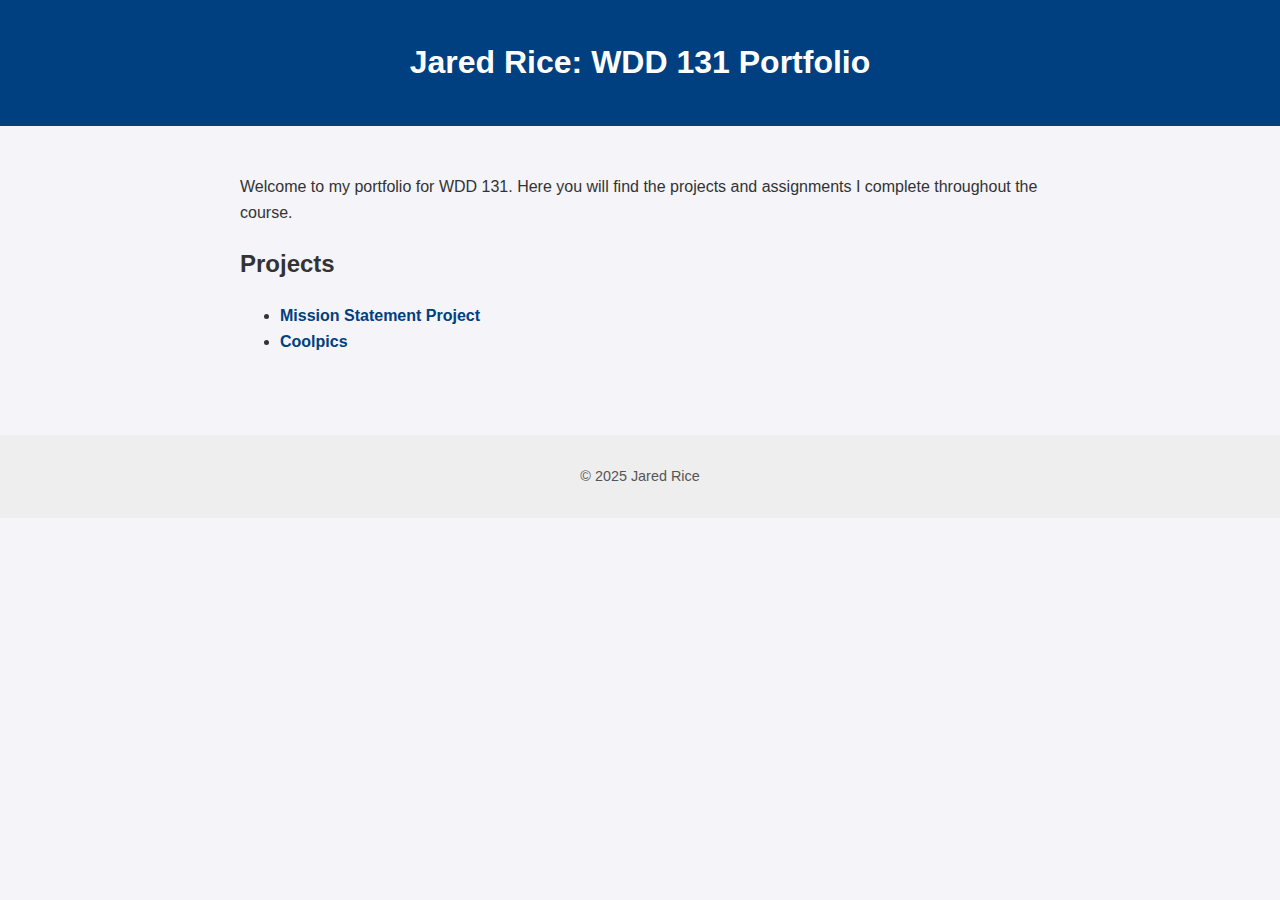
<file: index.html>
<!DOCTYPE html>
<html lang="en">
<head>
  <meta charset="UTF-8">
  <meta name="viewport" content="width=device-width, initial-scale=1.0">
  <title>Jared Rice: WDD 131 Portfolio</title>
  <meta name="description" content="Portfolio of projects for WDD 131: Dynamic Web Fundamentals">
  <meta name="author" content="Jared Rice">
  <link rel="stylesheet" href="styles.css">
</head>
<body>
  <header>
    <h1>Jared Rice: WDD 131 Portfolio</h1>
  </header>

  <main>
    <p>Welcome to my portfolio for WDD 131. Here you will find the projects and assignments I complete throughout the course.</p>
    <!-- https://jaredsrice.github.io/wdd131/ -->
    <h2>Projects</h2>
    <ul>
      <li><a href="https://jaredsrice.github.io/wdd131/mission/index.html">Mission Statement Project</a></li>
      <li> <a href="coolpics/index.html">Coolpics</a></li>
    </ul>
  </main>

  <footer>
    <p>&copy; 2025 Jared Rice</p>
  </footer>
</body>
</html>
</file>
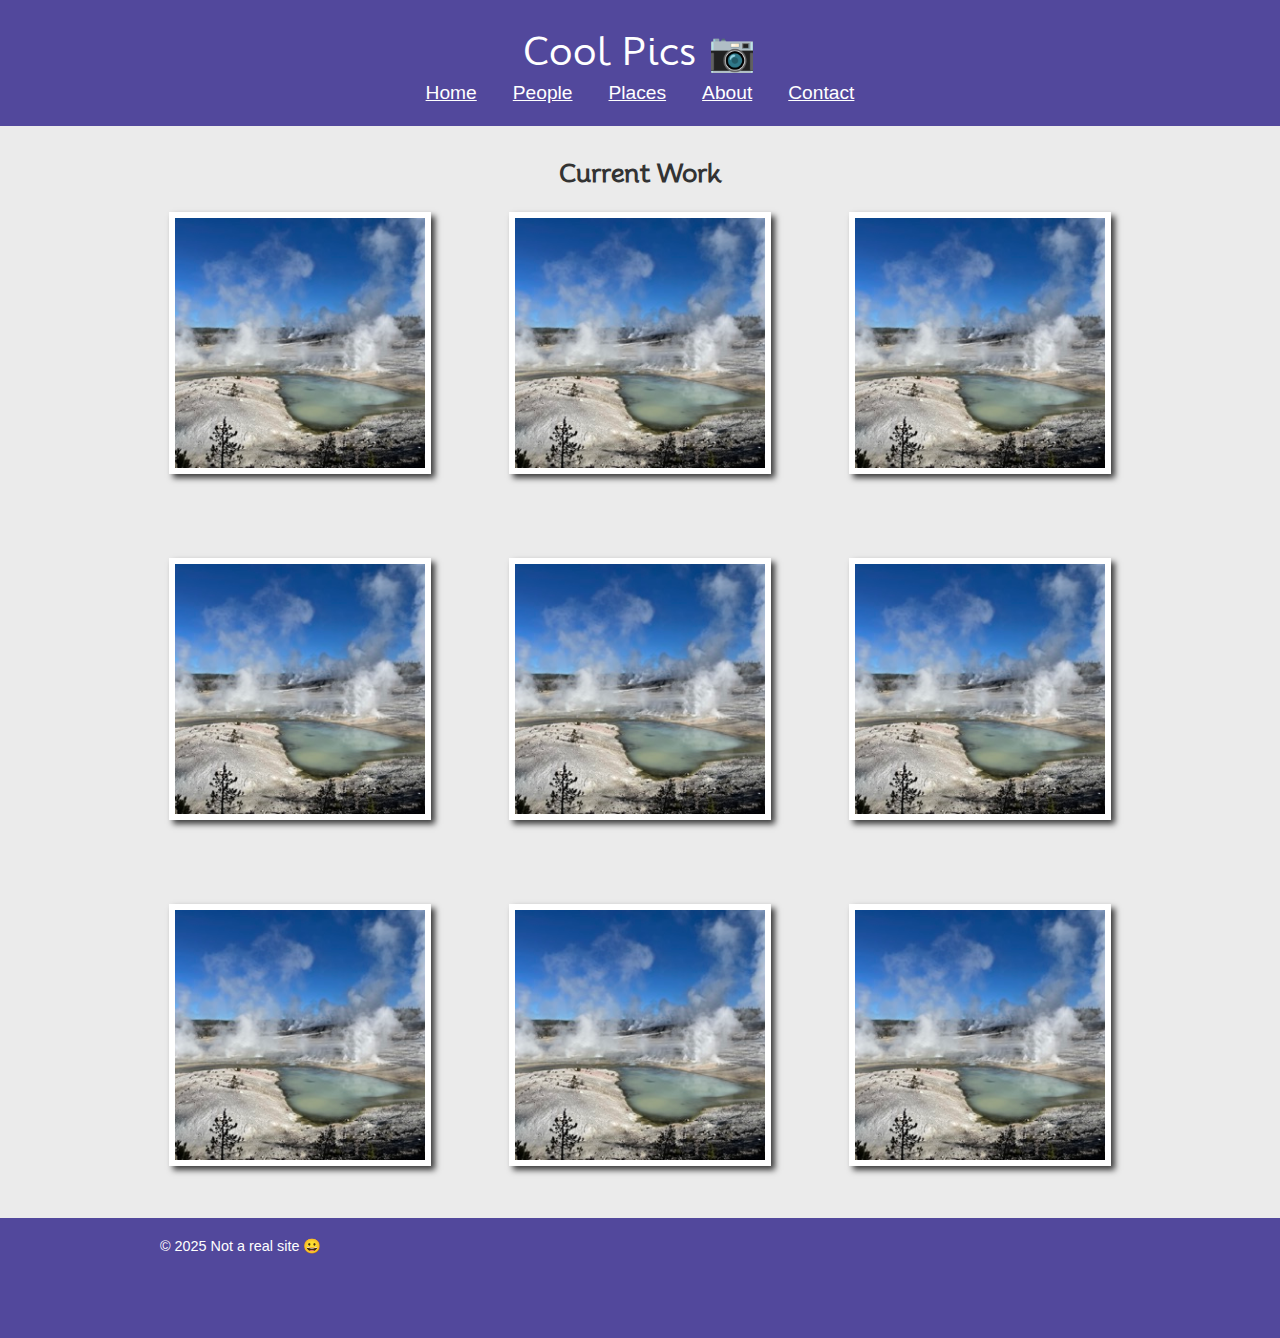
<file: Coolpics/index.html>
<!DOCTYPE html>
<html lang="en">
<head>
  <meta charset="UTF-8">
  <title>Cool Pics 📷</title>
  <meta name="viewport" content="width=device-width, initial-scale=1">
  <meta name="description" content="Cool Pics, a simple photo gallery.">
  <meta name="author" content="Jared Rice">
  <link rel="stylesheet" href="coolpics.css">
  <script src="coolpics.js" defer></script>
</head>
<body>
  <header class="site-header">
    <h1>Cool Pics 📷</h1>

    <nav>
      <button class="menu-toggle">Menu</button>
      <ul id="primary-nav" class="nav-list">
        <li><a href="#">Home</a></li>
        <li><a href="#">People</a></li>
        <li><a href="#">Places</a></li>
        <li><a href="#">About</a></li>
        <li><a href="#">Contact</a></li>
      </ul>
    </nav>
  </header>

  <main class="site-main">
    <h2 class="section-title">Current Work</h2>

    <section class="gallery">
      <figure><img src="norris-sm.jpeg" alt="picture"></figure>
      <figure><img src="norris-sm.jpeg" alt="picture"></figure>
      <figure><img src="norris-sm.jpeg" alt="picture"></figure>
      <figure><img src="norris-sm.jpeg" alt="picture"></figure>
      <figure><img src="norris-sm.jpeg" alt="picture"></figure>
      <figure><img src="norris-sm.jpeg" alt="picture"></figure>
      <figure><img src="norris-sm.jpeg" alt="picture"></figure>
      <figure><img src="norris-sm.jpeg" alt="picture"></figure>
      <figure><img src="norris-sm.jpeg" alt="picture"></figure>
    </section>
  </main>

  <footer class="site-footer">
    <p>© <span id="year">2025</span> Not a real site 😀</p>
  </footer>
</body>
</html>
</file>
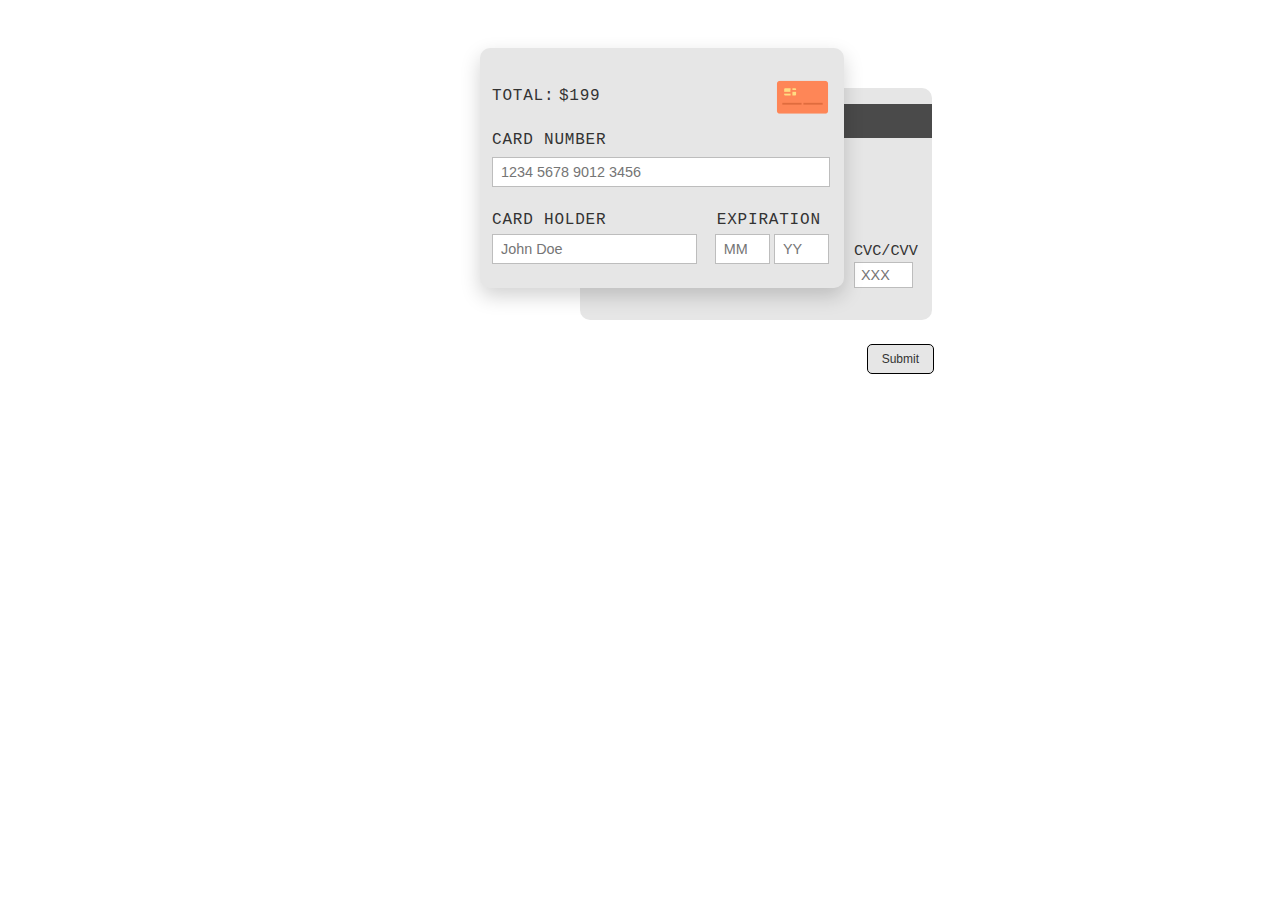
<file: creditcard/index.html>
<!DOCTYPE html>
<html lang="en">
<head>
  <meta charset="utf-8">
  <meta name="viewport" content="width=device-width, initial-scale=1">
  <meta name="description" content="Credit card payment form project for WDD 131.">
  <meta name="author" content="Jared Rice">
  <title>Credit Card Form</title>
  <link rel="icon" type="image/png" href="favicon.png">
  <link rel="stylesheet" href="creditcard.css">
</head>

<body>
  <main>
    <form class="card-form" aria-label="Credit Card Payment Form">
      
      <!-- Card Front -->
      <section class="card front">
        <div class="content">

          <p class="total">
            TOTAL: <strong>$199</strong>
            <img
              class="card-image"
              src="[data-uri]"
              height="55px"
              alt="tiny orange credit card icon">
          </p>

          <p class="input-group number">
            <label for="card-number">Card Number</label>
            <input id="card-number" name="cardNumber" type="text" inputmode="numeric"
            placeholder="1234 5678 9012 3456"
            minlength="19" maxlength="19"
            pattern="^\d{4}\s\d{4}\s\d{4}\s\d{4}$"
            title="Enter 16 digits. Spaces are automatic"
            oninput="this.value=this.value
            .replace(/\D/g,'')             
            .slice(0,16)                   
            .replace(/(\d{4})(?=\d)/g,'$1 ') 
            .trimEnd()"
            required>
          </p>

          <p class="input-group holder">
            <label for="card-holder">Card Holder</label>
            <input id="card-holder" name="cardHolder" type="text"
            placeholder="John Doe"
            minlength="2" maxlength="40"  
            pattern="^[A-Za-z ]+$" title="Use letters and spaces only"
            required>
          </p>

          <p class="input-group expiration">
            <label for="exp-month">Expiration</label>
            <input id="exp-month" name="expMonth" type="text" inputmode="numeric"
              placeholder="MM" minlength="2" maxlength="2"
              pattern="^(0[1-9]|1[0-2])$" title="Use 01–12"
              required>
            <input id="exp-year" name="expYear" type="text" inputmode="numeric"
              placeholder="YY" minlength="2" maxlength="2"
              pattern="^[0-9]{2}$" title="Two-digit year"
              required>
          </p>

        </div>
      </section>

      <!-- Card Back -->
      <section class="card back">
        <p class="stripe" aria-hidden="true"></p>
        <p class="input-group cvc">
          <label for="cvc">CVC/CVV</label>
          <input id="cvc" name="cvc" type="text" inputmode="numeric"
            placeholder="XXX" minlength="3" maxlength="4"
            pattern="^[0-9]{3,4}$" title="3–4 digits"
            required>
        </p>
      </section>

      <!-- Submit Button -->
      <p class="submit">
        <button type="submit">Submit</button>
      </p>

    </form>
  </main>
</body>
</html>
</file>
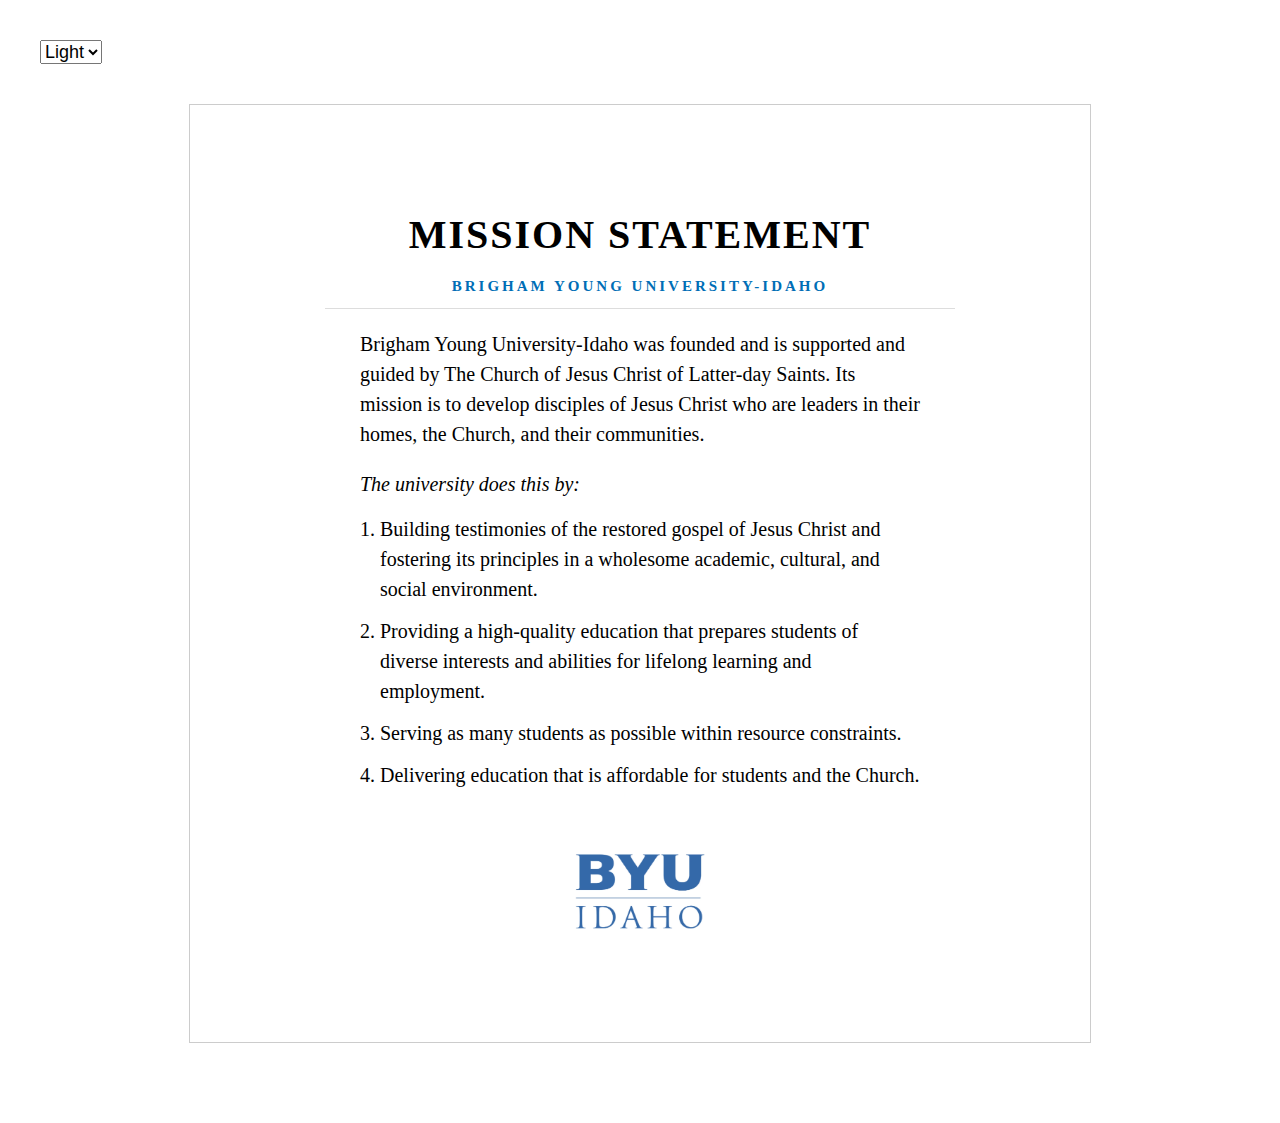
<file: mission/index.html>
<!DOCTYPE html>
<html lang="en">
<head>
    <title>Mission Statement | BYU-Idaho</title>
    <meta name="author" content="Jared Rice">
    <meta name="description" content="My creation of the BYU-Idaho Mission Statement layout/page for WDD 131.">
    <meta charset="UTF-8">
    <meta name="viewport" content="width=device-width, initial-scale=1.0">
    <link rel="stylesheet" href="styles.css">
    <script src="mission.js" defer></script>
</head>
<body>

    <select id="theme">
        <option value="light">Light</option>
        <option value="dark">Dark</option>
    </select>

    <div class ="main-content"> 
        <header class="title">
            <h1>Mission Statement</h1>
            <h2>Brigham Young University-Idaho</h2>
            <hr>
        </header>
        <main class="content-area">
            <p>
                Brigham Young University-Idaho was founded and is supported and guided
                by The Church of Jesus Christ of Latter-day Saints. Its mission is to
                develop disciples of Jesus Christ who are leaders in their homes, the
                Church, and their communities.
            </p>
            <p><em>The university does this by:</em></p>
            <ol class="list">
                <li>Building testimonies of the restored gospel of Jesus Christ and fostering its principles in a wholesome academic, cultural, and social environment.</li>
                <li>Providing a high-quality education that prepares students of diverse interests and abilities for lifelong learning and employment.</li>
                <li>Serving as many students as possible within resource constraints.</li>
                <li>Delivering education that is affordable for students and the Church.</li>
            </ol>
        </main>
        <footer>
            <img src="byui-logo_blue.webp" alt = "BYU-Idaho Logo" class="logo" />
            <!-- <p>© 2025 by Jared Rice</p> -->
        </footer>
    </div> 
</body>
</html>
</file>
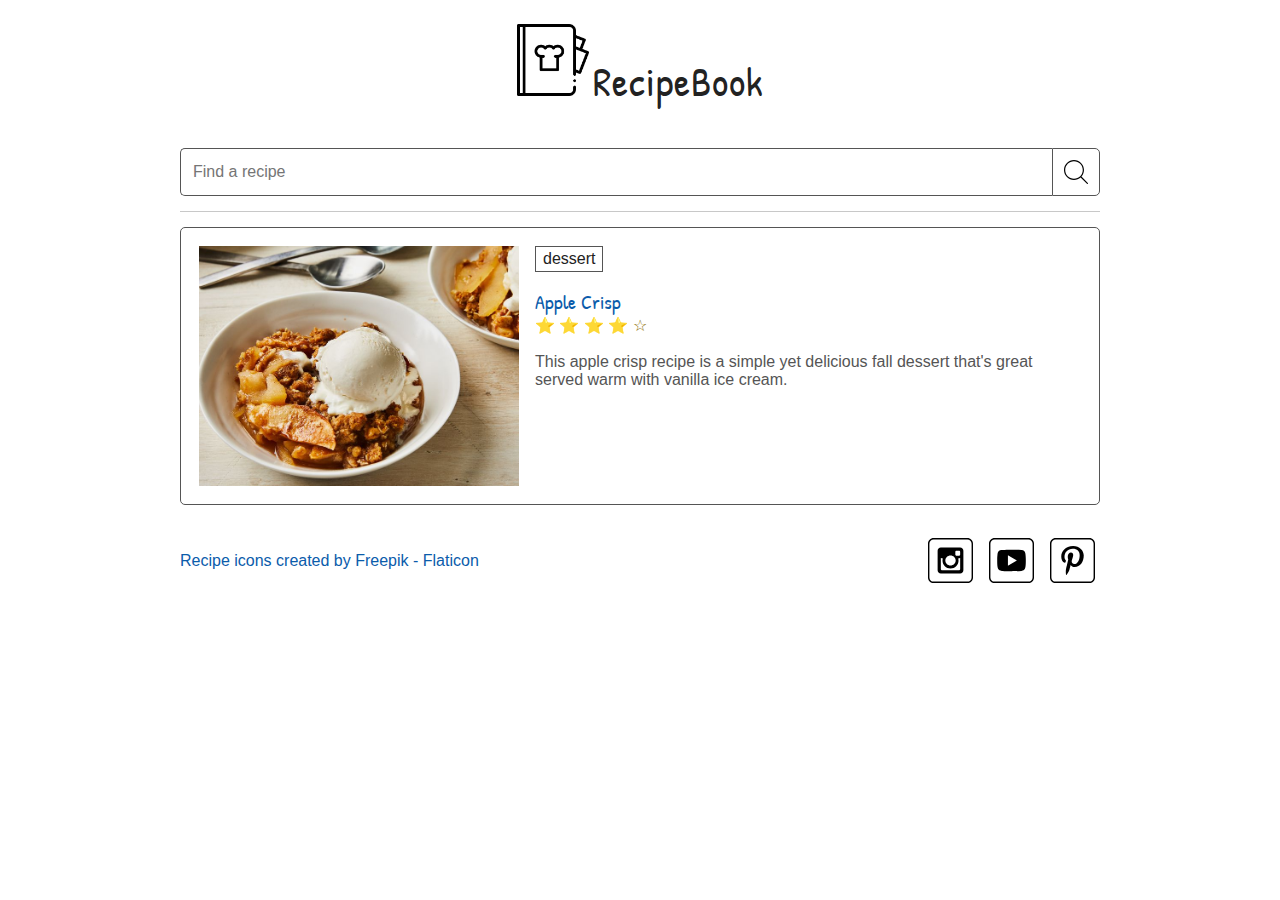
<file: recipes/index.html>
<!DOCTYPE html>
<html lang="en">
<head>
    <meta charset="utf-8">
    <meta name="viewport" content="width=device-width, initial-scale=1">
    <meta name="description" content="RecipeBook by Jared Rice. Search and view recipes.">
    <meta name="author" content="Jared Rice">

    <title>RecipeBook</title>

    <meta property="og:title" content="RecipeBook by Jared Rice">
    <meta property="og:type" content="website">
    <meta property="og:description" content="Search and find simple recipes.">
    <meta property="og:image" content="https://jaredsrice.github.io/wdd131/recipes/images/apple-crisp.jpg">
    <meta property="og:url" content="https://jaredsrice.github.io/wdd131/recipes/index.html">

    <meta name="twitter:card" content="summary_large_image">
    <meta name="twitter:title" content="RecipeBook by Jared Rice">
    <meta name="twitter:description" content="Search and find simple recipes.">
    <meta name="twitter:image" content="https://jaredsrice.github.io/wdd131/recipes/images/apple-crisp.jpg">
    <meta name="twitter:url" content="https://jaredsrice.github.io/wdd131/recipes/index.html">

    <link rel="icon" type="image/png" href="images/recipe-book.png">
    <link rel="stylesheet" href="recipes.css">
    <script type="module" src="main.js"></script>
</head>

<body>
    <header class="site-header">
        <div class="brand">
            <img src="images/recipe-book.png" alt="RecipeBook logo" width="56" height="56">
            <h1>RecipeBook</h1>
        </div>

        <form class="search" role="search">
            <label for="q" class="visually-hidden">Find a recipe</label>
            <input id="q" name="q" type="search" placeholder="Find a recipe" autocomplete="off" >
            <button type="submit" aria-label="Search">
                <img src="images/search.svg" alt="" width="24" height="24" aria-hidden="true">
            </button>
        </form>
    </header>
    
    <main id="results" class="results" aria-live="polite">
        <article class="card">
            <img class="card-image" src="images/apple-crisp.jpg" alt="Apple crisp with a scoop of vanilla ice cream">
            <div class="card-body">
                <div class="tags">
                    <span class="tag">dessert</span>
                </div>

                <h2 class="card-title">
                    <a class="card-link" href="#">Apple Crisp</a>
                </h2>

                <span class="rating" role="img" aria-label="Rating: 4 out of 5 stars">
                    <span aria-hidden="true" class="icon-star">⭐</span>
                    <span aria-hidden="true" class="icon-star">⭐</span>
                    <span aria-hidden="true" class="icon-star">⭐</span>
                    <span aria-hidden="true" class="icon-star">⭐</span>
                    <span aria-hidden="true" class="icon-star-empty">☆</span>
                </span>

                <p class="card-desc">
                    This apple crisp recipe is a simple yet delicious fall dessert that's great served warm with vanilla ice cream.
                </p>
           </div>
        </article>
    </main>

    <footer class="site-footer">
        <div class="footer-content">
            <p class="attrib">
                <a href="https://www.flaticon.com/free-icons/recipe" title="recipe icons">
                    Recipe icons created by Freepik - Flaticon
                </a>
            </p>

            <nav class="social-bar" aria-label="Recipe social links">
                <a href="#" aria-label="Instagram">
                    <img src="images/instagram_icon.svg" alt="instagram icon">
                </a>
                <a href="#" aria-label="YouTube">
                    <img src="images/youtube_icon.svg" alt="youtube icon">
                </a>
                <a href="#" aria-label="Pinterest">
                    <img src="images/pinterest_icon.svg" alt="pinterest icon">
                </a>
            </nav>
        </div>
    </footer>
</body>
</html>
</file>
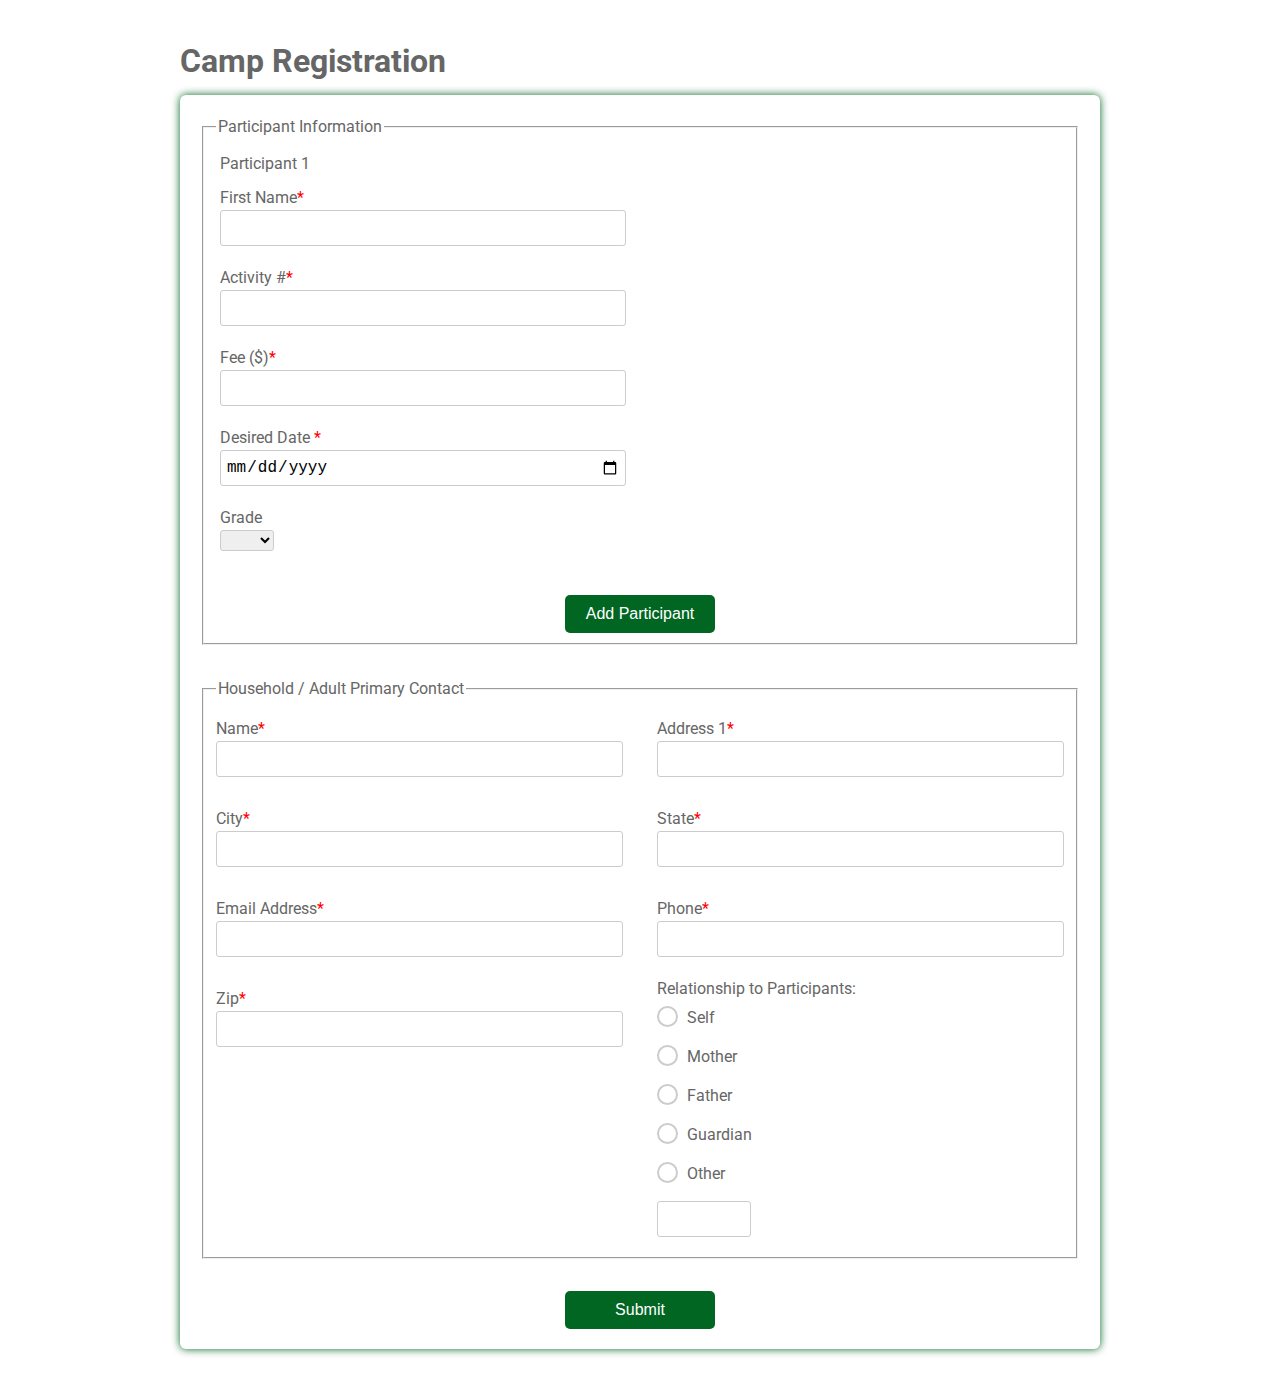
<file: register/index.html>
<html>
    <head>
        <meta charset="utf-8">
        <meta name="viewport" content="width=device-width, initial-scale=1">
        <meta name="description" content="Camp registration form for youth summer activities.">
        <meta name="author" content="Jared Rice">
        <title>Camp Registration</title>
        <link rel="icon" type="image/png" href="favicon.png">
        <link href="https://fonts.googleapis.com/css?family=Roboto:300,400,500,700" rel="stylesheet">
        <link rel="stylesheet" href="register.css">
        <script type="module" src="register.js"></script>
    </head>

    <body>
        <div class="testbox">
            <h1>Camp Registration</h1>
            <form>
                <fieldset class="participants">
                    <legend>Participant Information</legend>
                    <section class="participant1">
                        <p>Participant 1</p>
                        <div class="item">
                            <label for="fname"> First Name<span>*</span></label>
                            <input id="fname" type="text" name="fname" value="" required="">
                        </div>
                        <div class="item activities">
                            <label for="activity">Activity #<span>*</span></label>
                            <input id="activity" type="text" name="activity">
                        </div>
                        <div class="item">
                            <label for="fee">Fee ($)<span>*</span></label>
                            <input id="fee" type="number" name="fee">
                        </div>
                        <div class="item">
                            <label for="date">Desired Date <span>*</span></label>
                            <input id="date" type="date" name="date">
                        </div>
                        <div class="item">
                            <p>Grade</p>
                            <select>
                                <option selected="" value="" disabled=""></option>
                                <option value="1">1st</option>
                                <option value="2">2nd</option>
                                <option value="3">3rd</option>
                                <option value="4">4th</option>
                                <option value="5">5th</option>
                                <option value="6">6th</option>
                                <option value="7">7th</option>
                                <option value="8">8th</option>
                                <option value="9">9th</option>
                                <option value="10">10th</option>
                                <option value="11">11th</option>
                                <option value="12">12th</option>
                            </select>
                        </div>
                    </section>
                    <button type="button" id="add">Add Participant</button>
                </fieldset>

                <fieldset>
                    <legend>Household / Adult Primary Contact</legend>
                    <div class="columns">
                        <div class="item">
                            <label for="adult_name">Name<span>*</span></label>
                            <input id="adult_name" type="text" name="adult_name">
                        </div>

                        <div class="item">
                            <label for="address1">Address 1<span>*</span></label>
                            <input id="address1" type="text" name="address1">
                        </div>

                        <div class="item">
                            <label for="city">City<span>*</span></label>
                            <input id="city" type="text" name="city">
                        </div>

                        <div class="item">
                            <label for="state">State<span>*</span></label>
                            <input id="state" type="text" name="state">
                        </div>

                        <div class="item">
                            <label for="eaddress">Email Address<span>*</span></label>
                            <input id="eaddress" type="text" name="eaddress">
                        </div>

                        <div class="item">
                            <label for="phone">Phone<span>*</span></label>
                            <input id="phone" type="tel" name="phone">
                        </div>

                        <div class="item">
                            <label for="zip">Zip<span>*</span></label>
                            <input id="zip" type="text" name="zip">
                        </div>

                        <div class="question">
                            <label>Relationship to Participants:</label>
                            <div class="question-answer">
                                <div>
                                    <input type="radio" value="self" id="radio_3" name="relationship">
                                    <label for="radio_3" class="radio"><span>Self</span></label>
                                </div>

                                <div>
                                    <input type="radio" value="mother" id="radio_4" name="relationship">
                                    <label for="radio_4" class="radio"><span>Mother</span></label>
                                </div>

                                <div>
                                    <input type="radio" value="father" id="radio_5" name="relationship">
                                    <label for="radio_5" class="radio"><span>Father</span></label>
                                </div>

                                <div>
                                    <input type="radio" value="guardian" id="radio_6" name="relationship">
                                    <label for="radio_6" class="radio"><span>Guardian</span></label>
                                </div>

                                <div>
                                    <input type="radio" value="other" id="radio_7" name="relationship">
                                    <label for="radio_7" class="radio"><span>Other</span></label>
                                    <input type="text">
                                </div>
                            </div>
                        </div>
                    </div>
                </fieldset>

                <div class="btn-block">
                    <button type="submit" id="submitButton">Submit</button>
                </div>
            </form>

            <section id="summary"></section>
        </div>
    </body>
</html>
</file>
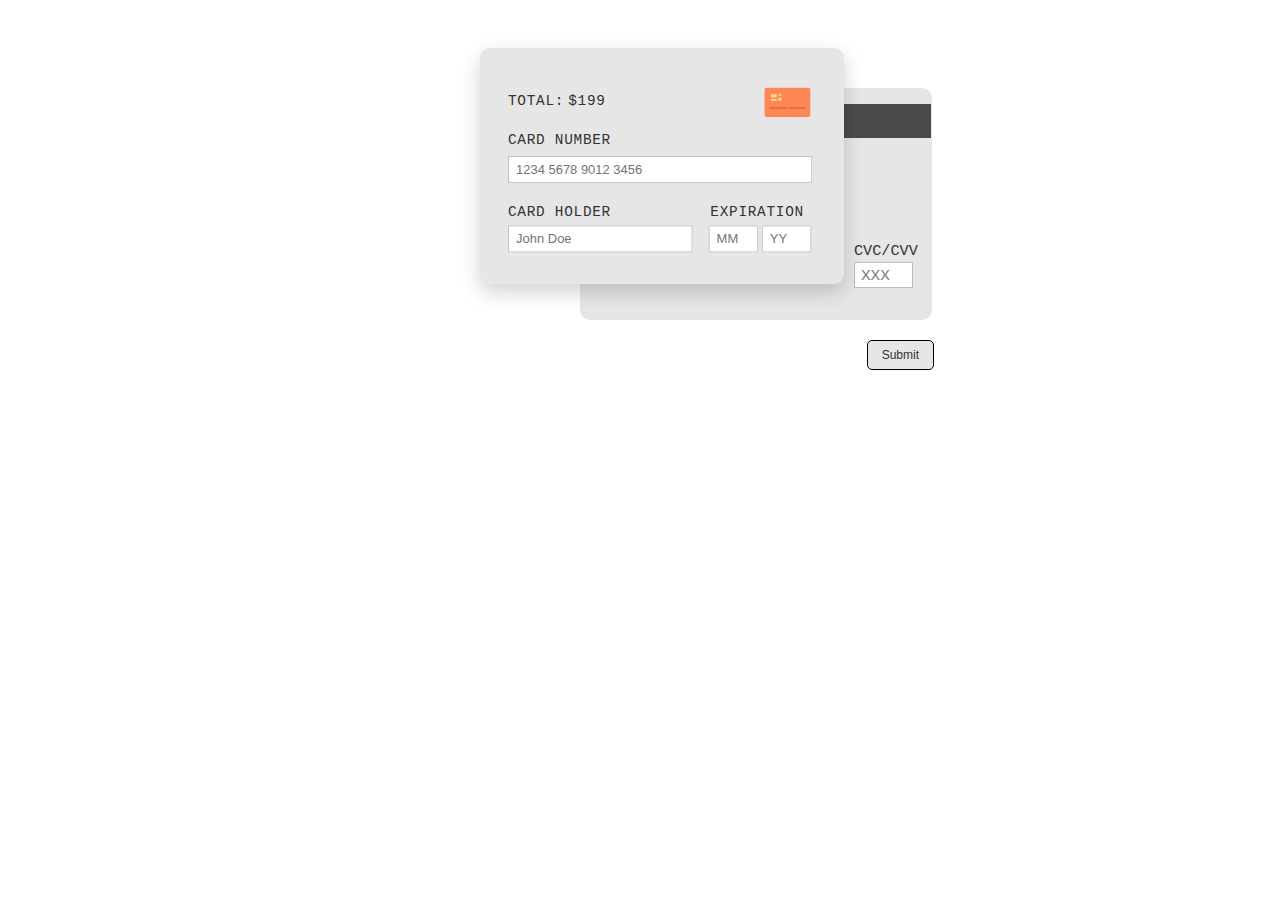
<file: creditcard/creditcard_pt1/index.html>
<!DOCTYPE html>
<html lang="en">
<head>
  <meta charset="utf-8">
  <meta name="viewport" content="width=device-width, initial-scale=1">
  <meta name="description" content="Credit card payment form project for WDD 131.">
  <meta name="author" content="Jared Rice">
  <title>Credit Card Form</title>
  <link rel="stylesheet" href="creditcard.css">
  <script src="creditcard.js" defer></script>
</head>

<body>
  <main>
    <form class="card-form" novalidate>
      
      <!-- Card Front -->
      <section class="card front">
        <div class="content">

          <p class="total">
            TOTAL: <strong>$199</strong>
            <img
              class="card-image"
              src="[data-uri]"
              height="55px"
              alt="tiny orange credit card icon">
              
          </p>

          <p class="input-group number">
            <label for="card-number">Card Number</label>
            <input id="card-number" name="cardNumber" type="text" inputmode="numeric"
              placeholder="1234 5678 9012 3456"
              minlength="16" maxlength="19"
              pattern="[0-9 ]{16,19}" title="Enter 16–19 digits"
              required>
          </p>

          <p class="input-group holder">
            <label for="card-holder">Card Holder</label>
            <input id="card-holder" name="cardHolder" type="text"
              placeholder="John Doe"
              minlength="2" maxlength="40"
              required>
          </p>

          <p class="input-group expiration">
            <label for="exp-month">Expiration</label>
            <input id="exp-month" name="expMonth" type="text" inputmode="numeric"
              placeholder="MM" minlength="2" maxlength="2"
              pattern="^(0[1-9]|1[0-2])$" title="Use 01–12"
              required>
            <input id="exp-year" name="expYear" type="text" inputmode="numeric"
              placeholder="YY" minlength="2" maxlength="2"
              pattern="^[0-9]{2}$" title="Two-digit year"
              required>
          </p>

        </div>
      </section>

      <!-- Card Back -->
      <section class="card back">
        <p class="stripe" aria-hidden="true"></p>
        <p class="input-group cvc">
          <label for="cvc">CVC/CVV</label>
          <input id="cvc" name="cvc" type="text" inputmode="numeric"
            placeholder="XXX" minlength="3" maxlength="4"
            pattern="^[0-9]{3,4}$" title="3–4 digits"
            required>
        </p>
      </section>

      <!-- Error Messages -->
      <div class="errors" aria-live="polite"></div>

      <!-- Submit Button -->
      <p class="submit">
        <button type="submit">Submit</button>
      </p>

    </form>
  </main>
</body>
</html>
</file>
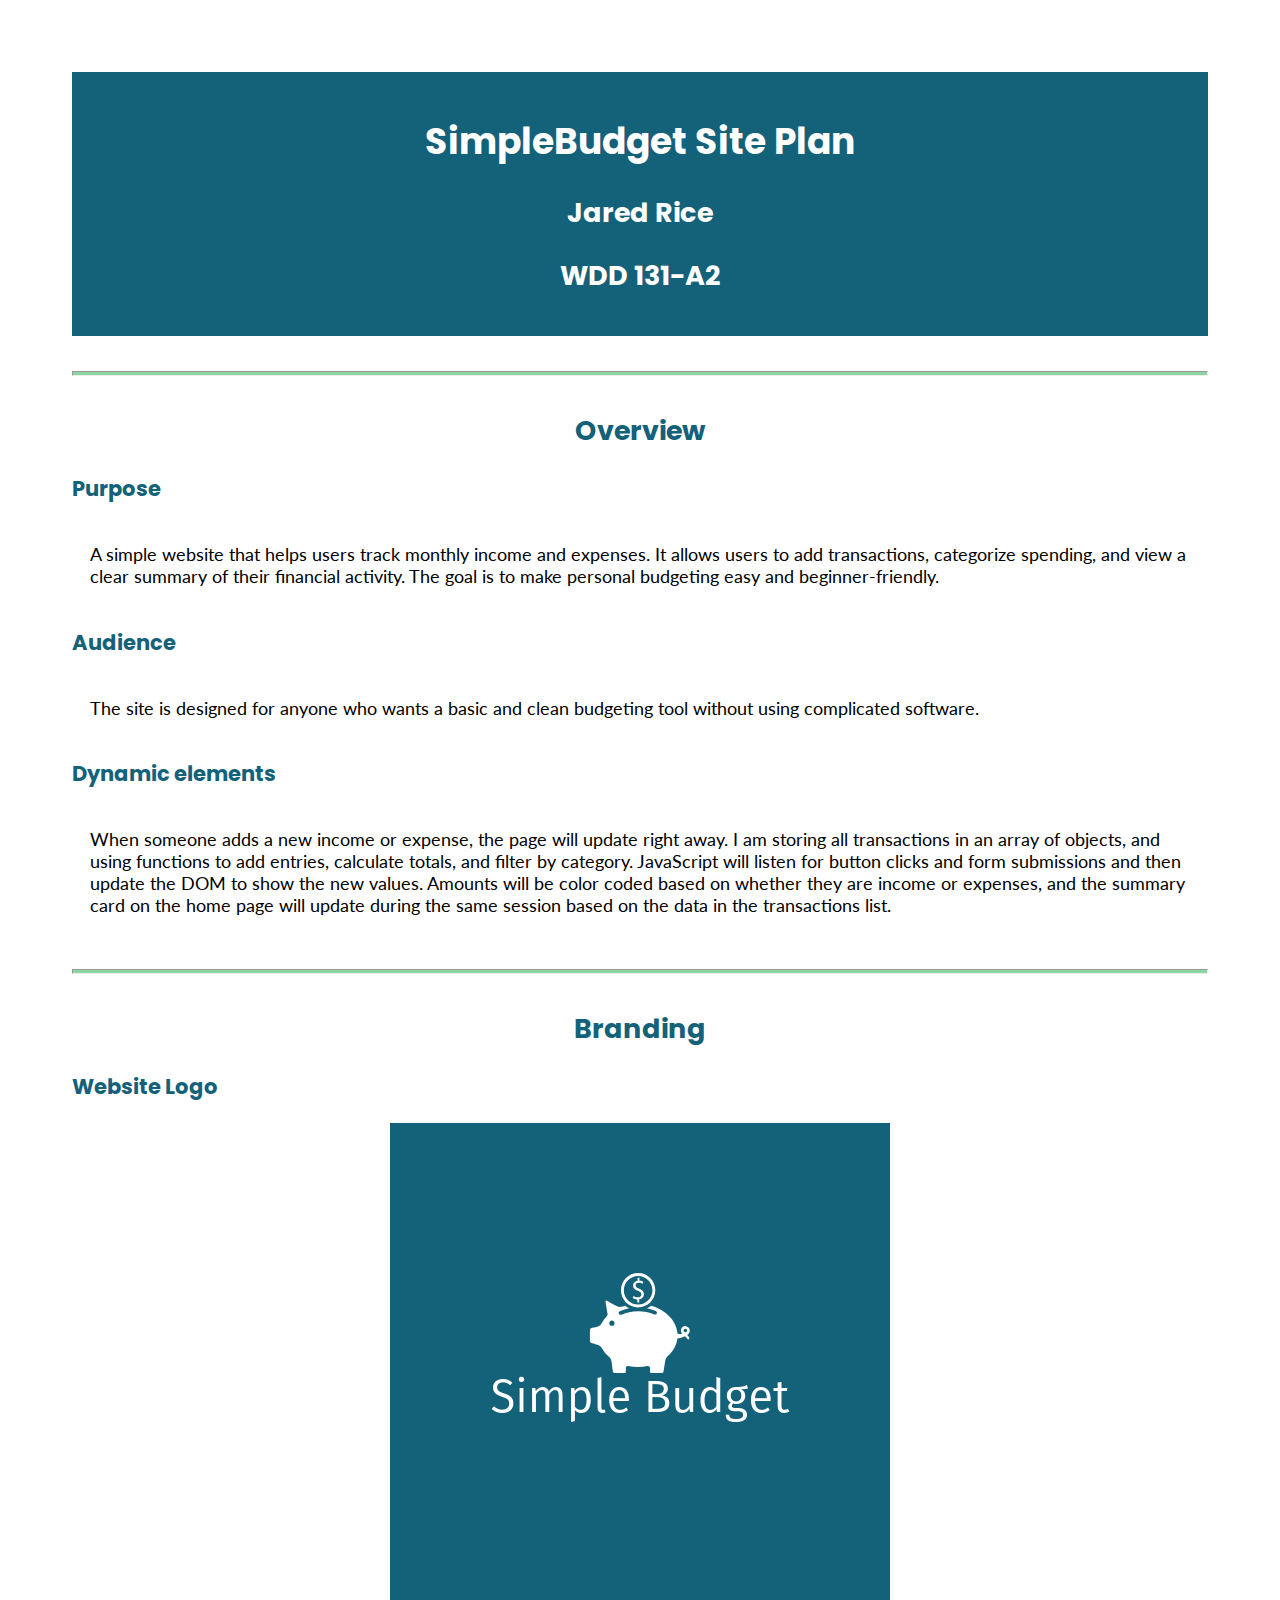
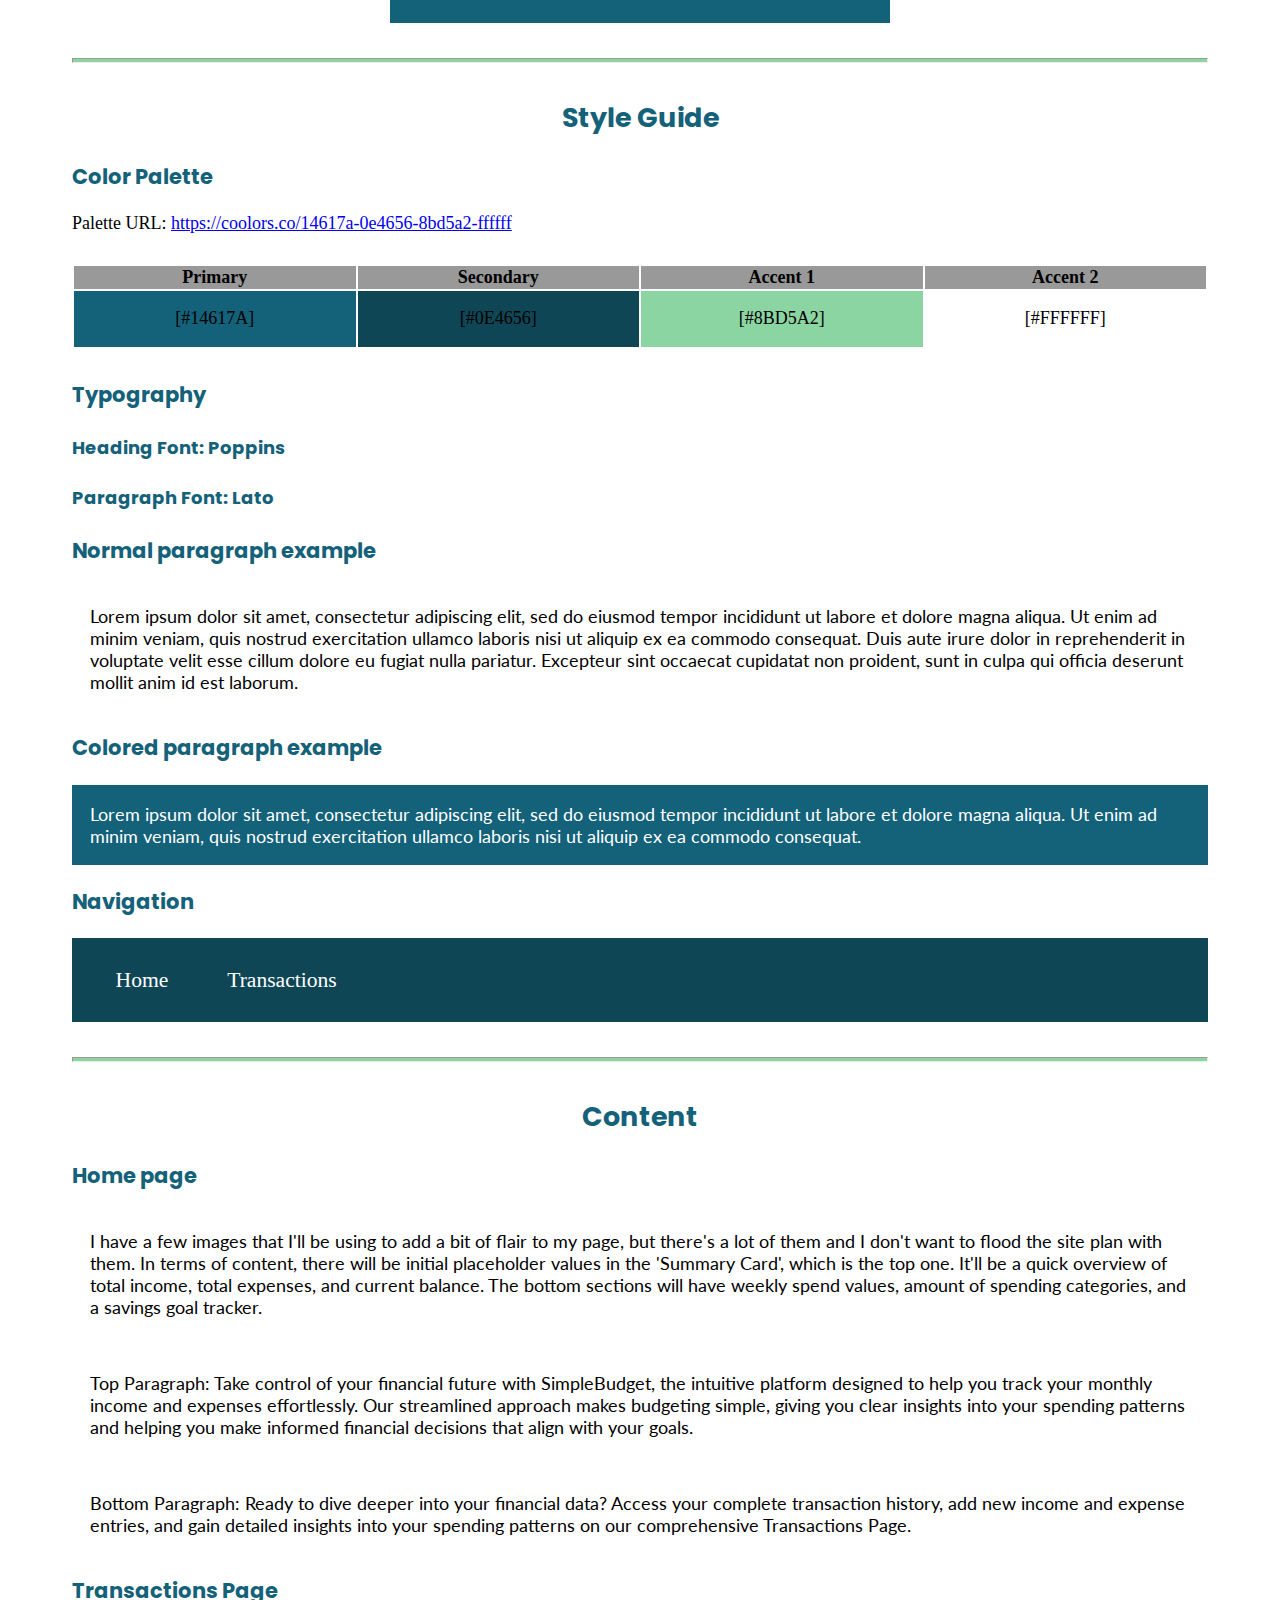
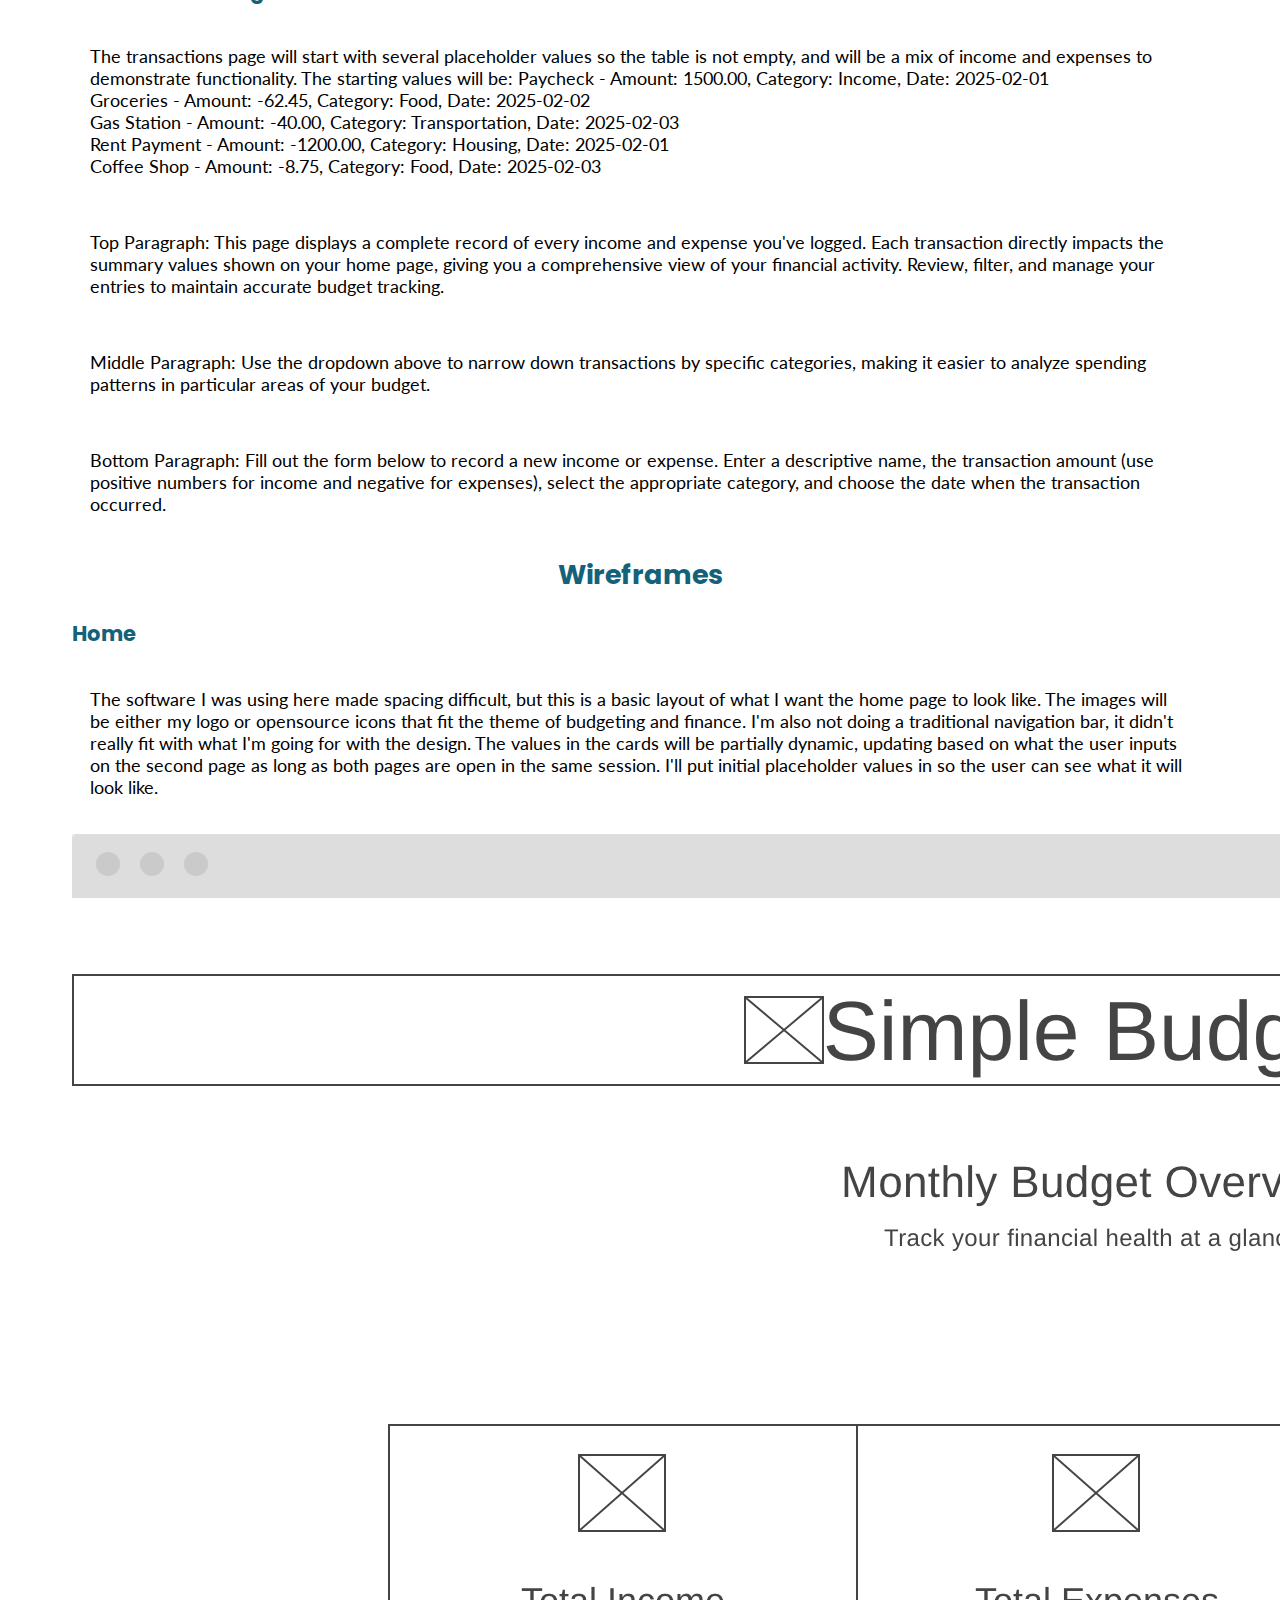
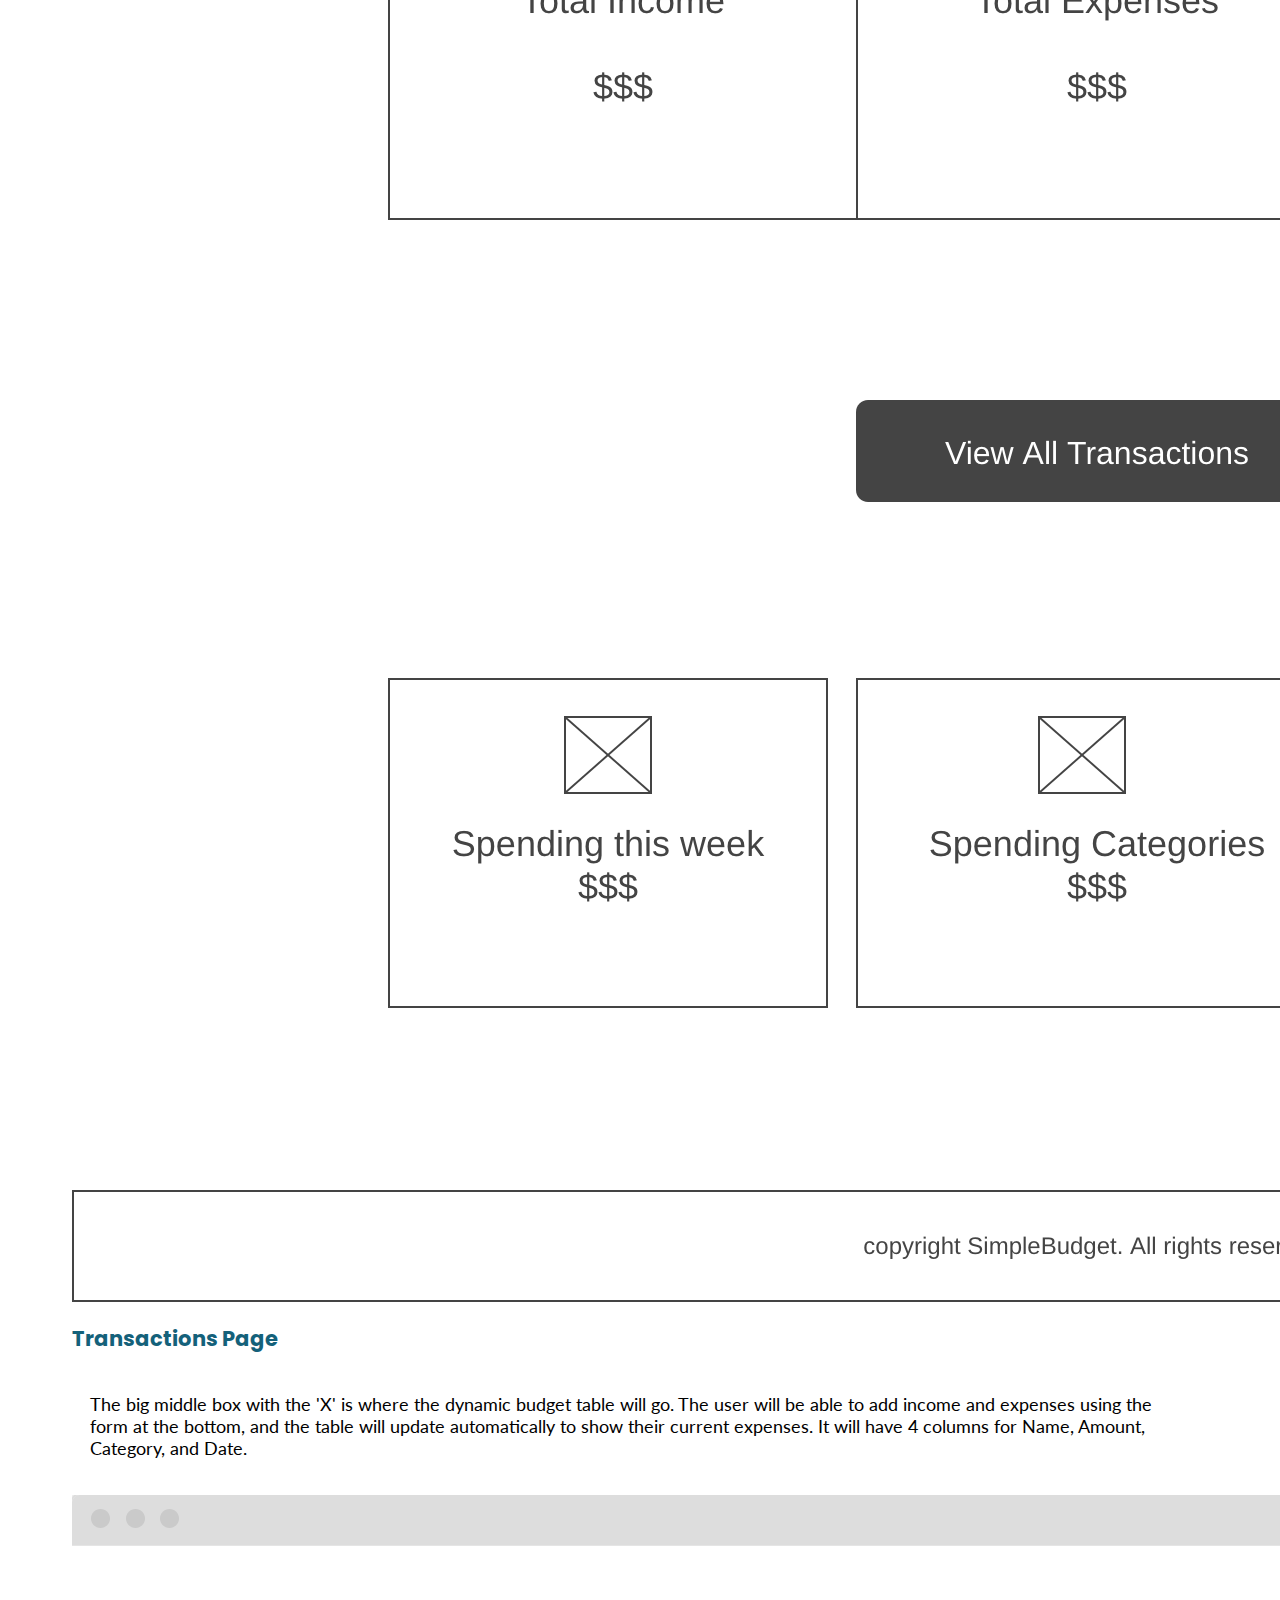
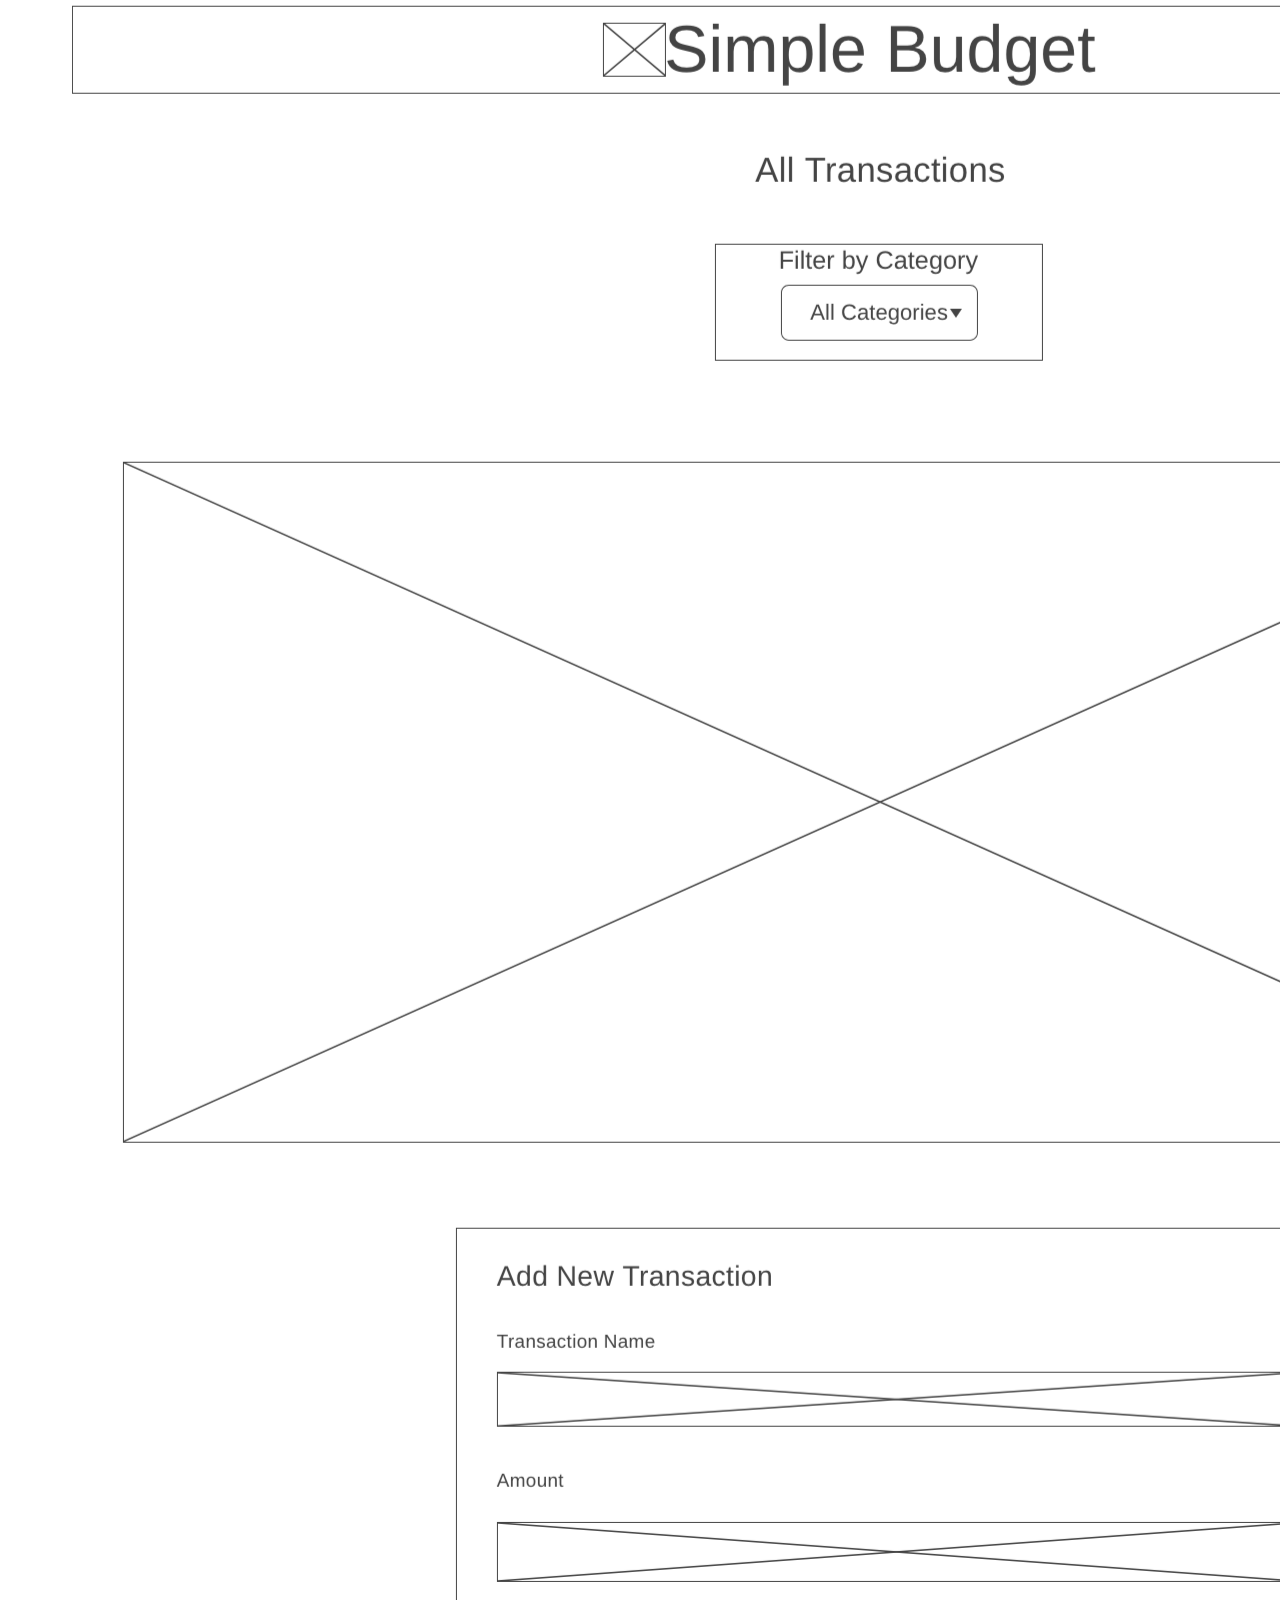
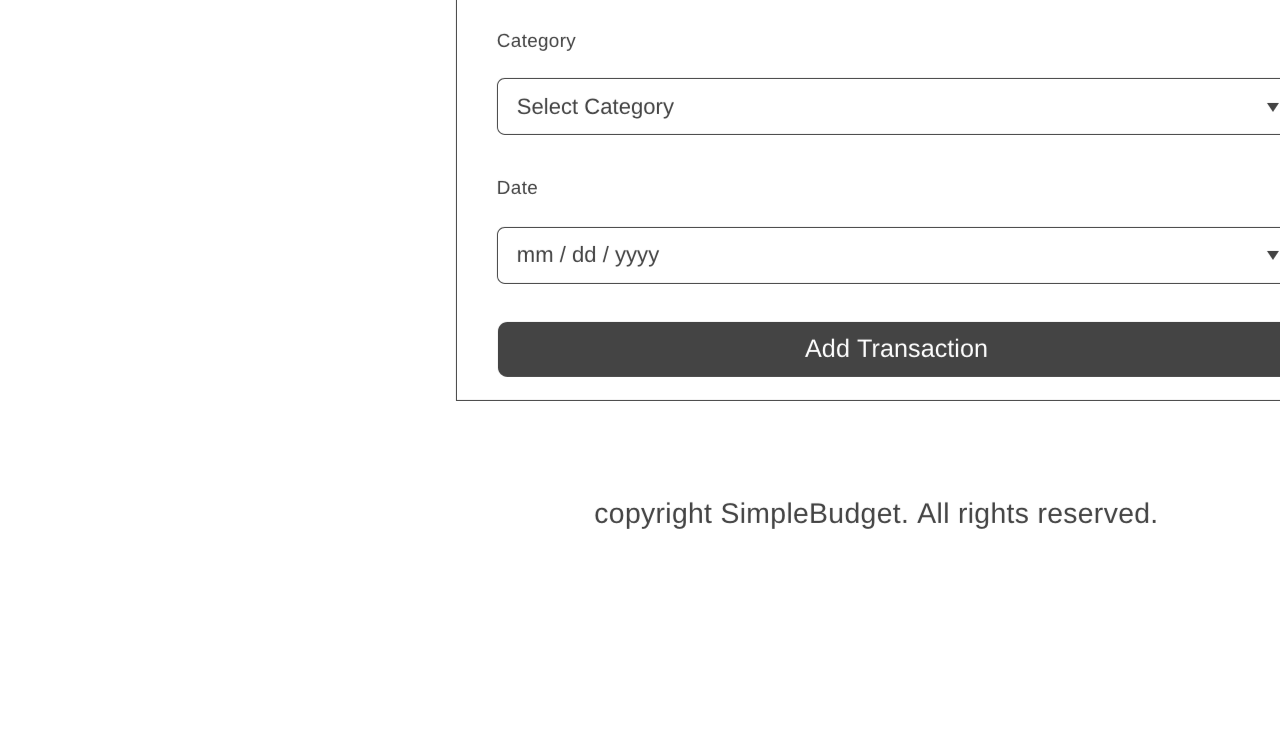
<file: personalwebsite/site-plan.html>
<!DOCTYPE html>
<html lang="en-us">
	<head>
		<meta charset="utf-8" />
		<title>Site Plan</title>
		<link type="text/css" rel="stylesheet" href="site-plan.css" />
	</head>

	<body>
		<header>
			<h1>SimpleBudget Site Plan</h1>
			<h2>Jared Rice</h2>
			<h2>WDD 131-A2</h2>
			<!-- In the header above, add the name or your site, your name and class number. For example if you are in section 3 you would put WDD 131.03 -->
		</header>
		<main>
			<!-- ------------------------Steps 2-3------------------------------ -->
			<hr />
			<h2>Overview</h2>
			<h3>Purpose</h3>
			<p>A simple website that helps users track monthly income and expenses. 
                It allows users to add transactions, categorize spending, and view a clear summary of their financial activity. 
                The goal is to make personal budgeting easy and beginner-friendly.</p>
			<!-- change this -->

			<h3>Audience</h3>
			<p>The site is designed for anyone who wants a basic and clean budgeting tool without using complicated
                software. </p>
			<!-- change this -->

			<h3>Dynamic elements</h3>
			<p>When someone adds a new income or expense, the page will update right away. 
                I am storing all transactions in an array of objects, and using functions to add entries, calculate totals, 
                and filter by category. JavaScript will listen for button clicks and form submissions and then update the 
                DOM to show the new values. Amounts will be color coded based on whether they are income or 
                expenses, and the summary card on the home page will update during the same session based 
                on the data in the transactions list. </p>
			<!-- change this -->

			<hr />
			<h2>Branding</h2>
			<h3>Website Logo</h3>
			<!-- Replace this with some sort of logo for your site.  A logo can be as simple as the name of your site in a nice font :) -->
			<img src="images/simplebudget-logo.png" alt="Logo image, A Piggybank with the words 'SimpleBudget' underneath." />
			<hr />
			<h2>Style Guide</h2>

			<!-- ------------------------Steps 4-8------------------------------ -->

			<h3>Color Palette</h3>
			<!--  The colors you choose for a website are one of the most important decisions you will make. Follow the instructions on the activity in iLearn then return and replace the color codes below with the hex color codes (the 6 digit numbers that show at the bottom of each color) for the colors you have chosen below.  You should have at least 2 colors but do not have to fill in all 4 if you do not need them.  -->

			<!-- Copy and paste the URL to your finished palette below Make sure to paste it into both spots -->
			Palette URL:
			<a
				href="https://coolors.co/14617a-0e4656-8bd5a2-ffffff"
				target="_blank"
				>https://coolors.co/14617a-0e4656-8bd5a2-ffffff</a
			>

			<table class="colors">
				<tbody>
					<tr>
						<th>Primary</th>
						<th>Secondary</th>
						<th>Accent 1</th>
						<th>Accent 2</th>
					</tr>
					<!-- Replace the numbers in the boxes below with your hex color codes. Then switch to the site-plan.css file and change your colors there as well. -->
					<tr>
						<td class="primary">[#14617A]</td>
						<td class="secondary">[#0E4656]</td>
						<td class="accent1">[#8BD5A2]</td>
						<td class="accent2">[#FFFFFF]</td>
					</tr>
				</tbody>
			</table>

			<!-- ------------------------Step 9------------------------------ -->

			<h3>Typography</h3>
			<!-- Choose a font for your paragraphs (body copy) and headlines. What font(s) have you chosen? Why did you choose what you did?  Make sure to review the list of web safe fonts at W3Schools.org as a starting point.  Think also about which of your colors above you might use for background and font colors. -->

			<h4>
				Heading Font: Poppins
				<!-- change this -->
			</h4>
			<h4>
				Paragraph Font: Lato
				<!-- change this -->
			</h4>
			<h3>Normal paragraph example</h3>
			<p>
				Lorem ipsum dolor sit amet, consectetur adipiscing elit, sed do eiusmod
				tempor incididunt ut labore et dolore magna aliqua. Ut enim ad minim
				veniam, quis nostrud exercitation ullamco laboris nisi ut aliquip ex ea
				commodo consequat. Duis aute irure dolor in reprehenderit in voluptate
				velit esse cillum dolore eu fugiat nulla pariatur. Excepteur sint
				occaecat cupidatat non proident, sunt in culpa qui officia deserunt
				mollit anim id est laborum.
			</p>
			<h3>Colored paragraph example</h3>
			<p class="colored">
				Lorem ipsum dolor sit amet, consectetur adipiscing elit, sed do eiusmod
				tempor incididunt ut labore et dolore magna aliqua. Ut enim ad minim
				veniam, quis nostrud exercitation ullamco laboris nisi ut aliquip ex ea
				commodo consequat.
			</p>

			<!-- ------------------------Step 10------------------------------ -->

			<h3>Navigation</h3>
			<!-- Think about how you want your navigation bar to look. In the site-plan.css file change the colors to your colors to get the look you desire. -->
			<nav>
				<a href="#">Home</a>
				<a href="#">Transactions</a>
			</nav>
			<hr />

			<h2>Content</h2>
			<h3>Home page</h3>
			<p>I have a few images that I'll be using to add a bit of flair to my page, but there's a lot of them and I don't want to flood the site plan with them. 
                In terms of content, there will be initial placeholder values in the 'Summary Card', which is the top one. It'll be a quick overview of total income, 
				total expenses, and current balance. The bottom sections will have weekly spend values, amount of spending categories, 
				and a savings goal tracker. 
			</p>

			<p>
				Top Paragraph: Take control of your financial future with SimpleBudget, the intuitive platform designed to help you track 
				your monthly income and expenses effortlessly. Our streamlined approach makes budgeting simple, 
				giving you clear insights into your spending patterns and helping you make informed financial decisions that align with your goals.
			</p>

			<p>
				Bottom Paragraph: Ready to dive deeper into your financial data? Access your complete transaction history, add
				new income and expense entries, and gain detailed insights into your spending patterns on our comprehensive Transactions Page.
			</p>

			<h3>Transactions Page</h3>
			<p>The transactions page will start with several placeholder values so the table is not empty, and will be a mix of income and expenses 
                to demonstrate functionality.
                The starting values will be: 
                Paycheck - Amount: 1500.00, Category: Income, Date: 2025-02-01
                <br>
                Groceries - Amount: -62.45, Category: Food, Date: 2025-02-02
                <br>
                Gas Station - Amount: -40.00, Category: Transportation, Date: 2025-02-03
                <br>
                Rent Payment - Amount: -1200.00, Category: Housing, Date: 2025-02-01
                <br>
                Coffee Shop - Amount: -8.75, Category: Food, Date: 2025-02-03
			</p>

			<p>
				Top Paragraph: This page displays a complete record of every income and expense you've logged. Each transaction directly impacts the summary 
				values shown on your home page, giving you a comprehensive view of your financial activity. 
				Review, filter, and manage your entries to maintain accurate budget tracking.
			</p>

			<p>
				Middle Paragraph: Use the dropdown above to narrow down transactions by specific categories, making it easier to analyze spending patterns
				in particular areas of your budget. 
			</p>

			<p>
				Bottom Paragraph: Fill out the form below to record a new income or expense. Enter a descriptive name, the transaction amount 
				(use positive numbers for income and negative for expenses), select the appropriate category, and choose the date when the transaction occurred.
			</p>

			<h2>Wireframes</h2>

			<h3>Home</h3>
			<p>
				The software I was using here made spacing difficult, but this is a basic
                layout of what I want the home page to look like. The images will be either my logo or opensource icons that fit the theme of budgeting and finance.
                I'm also not doing a traditional navigation bar, it didn't really fit with what I'm going for with the design.
                The values in the cards will be partially dynamic, updating based on what the user inputs on the second page as long as both pages are open in the same session.
                I'll put initial placeholder values in so the user can see what it will look like.
			</p>
			<img src="images/home-page-wireframe.png" alt="home page wireframe" />

			<h3>Transactions Page</h3>
			<p>
				The big middle box with the 'X' is where the dynamic budget table will go. 
                The user will be able to add income and expenses using the form at the bottom, 
                and the table will update automatically to show their current expenses. It will have 4 columns for Name, Amount, Category, and Date.
            </p>
			<img src="images/page-2-wireframe.png" alt="page 2 wireframe" />
		</main>
	</body>
</html>
</file>
<file: styles.css>
body {
  font-family: Arial, Helvetica, sans-serif;
  margin: 0;
  padding: 0;
  line-height: 1.6;
  background-color: #f4f4f9;
  color: #333;
}

header {
  background: #004080;
  color: white;
  padding: 1rem;
  text-align: center;
}

main {
  padding: 2rem;
  max-width: 800px;
  margin: auto;
}

a {
  color: #004080;
  text-decoration: none;
  font-weight: bold;
}

a:hover {
  text-decoration: underline;
}

footer {
  background: #eee;
  color: #555;
  text-align: center;
  padding: 1rem;
  margin-top: 2rem;
  font-size: 0.9rem;
}
</file>
<file: Coolpics/coolpics.css>
@import url("https://fonts.googleapis.com/css2?family=Mooli&display=swap");

:root {
  --primary-color: #52489c;
  --secondary-color: #59c3c3;
  --accent-color: #f45b69;
  --text-dark: #333;
  --text-light: #ebebeb;

  --primary-font: Arial, Helvetica, sans-serif;
  --secondary-font: "Mooli", sans-serif;
}

body {
  margin: 0;
  font-family: var(--primary-font);
  font-size: 1.2em;
  color: var(--text-dark);
  background: var(--text-light);
}

a:link,
a:visited {
  color: var(--accent-color);
}

.site-header {
  background: var(--primary-color);
  color: #fff;
  text-align: center;
  padding: 16px 12px 10px;
}

.site-header h1 {
  margin: 0 0 8px;
  font-family: var(--secondary-font);
  font-weight: 400;
  letter-spacing: 1px;
}

.menu-toggle {
  background: none;
  border: none;
  color: #fff;
  font: inherit;
  cursor: pointer;
}

.nav-list {
  list-style: none;
  padding: 0 0 12px 0;
  margin: 8px 0 0;
  display: flex;
  flex-direction: column;
  gap: 6px;
}

.nav-list a {
  color: #fff;
  text-decoration: underline;
}

.site-main {
  max-width: 960px;
  margin: 0 auto;
  padding: 20px 16px 40px;
}

.section-title {
  font-family: var(--secondary-font);
  font-weight: 700;
  font-size: 1.3em;
  text-align: center;
  margin: 12px 0; 
}

.gallery {
  display: grid;
  grid-template-columns: 1fr;
  gap: 16px;
  justify-items: center;
}

figure { margin: 0; }
figcaption { display: none; }

.gallery img {
  width: 250px;
  height: 250px;
  object-fit: cover;
  display: block;
  border: 6px solid #fff;
  box-shadow: 4px 4px 6px rgba(0,0,0,0.75);
  margin: 32px auto; 
}

.site-footer {
  background: var(--primary-color);
  color: #fff;
  padding: 10px 16px;
  font-size: 0.9rem;
  text-align: left;
}

.site-footer p {
  max-width: 960px;
  margin: 0 auto;
}

@media (min-width: 700px) {
  .gallery { grid-template-columns: 1fr 1fr; }
  .nav-list { display: none; } 
}

@media (min-width: 1000px) {
  .gallery {
    grid-template-columns: repeat(3, 1fr);
    gap: 60px;
    justify-items: center;
  }

  .gallery img {
    margin: 12px auto; 
  }

  .nav-list {
    flex-direction: row;
    justify-content: center;
    display: flex;
    gap: 36px;
    padding-bottom: 0;
    margin-top: 8px;
  }

  .menu-toggle { display: none; }

  .site-header { padding: 28px 16px 22px; }
  .site-footer { min-height: 80px; padding: 20px 16px; }
}
</file>
<file: creditcard/creditcard.css>
/* Global */
:root {
  --font-size: 1rem;
  --font-family: "OCR A Std", "Courier New", Courier, monospace;
}

/* Main */
.card-form {
  width: 320px;
  margin: 48px auto;
  display: grid;
  grid-template-areas: "stack" "button";
  gap: 16px;
  font-family: var(--font-family);
  font-size: var(--font-size);
  color: #333;
}

/* Card Base */
.card {
  grid-area: stack;
  width: 320px;
  height: 200px;
  border-radius: 10px;
  background: #e6e6e6;
  box-shadow: 0 8px 20px rgba(0, 0, 0, 0.18);
  position: relative;
}

/* Card Front */
.card.front {
  z-index: 2;
  display: flex;
  align-items: center;
  justify-content: center;
  padding: 20px 32px 20px 12px;
}

.card.front .content {
  width: 100%;
  height: 100%;
  display: grid;
  grid-template-columns: 64% 36%;
  grid-template-rows: auto auto auto;
  column-gap: 18px;
  row-gap: 8px;
}

/* Total Row */
.total {
  grid-column: 1 / -1;
  display: flex;
  justify-content: space-between;
  align-items: center;
  margin: 0;
  font-weight: normal;
  text-transform: uppercase;
  letter-spacing: 0.05em;
}
.total strong {
  font-weight: normal;
  margin-left: -170px;
}

/* Labels and Inputs */
.card.front label {
  margin: 0;
  font-size: inherit;
  text-transform: uppercase;
  letter-spacing: 0.05em;
}
.card.front input {
  padding: 6px 8px;
  border: 1px solid #bdbdbd;
  border-radius: 0;
  background: #fff;
  font-size: 0.9rem;
  width: 100%;
  box-sizing: border-box;
}

/* Label spacing */
.card.front .input-group label {
  margin-bottom: 2px;
}

/* Card Number fully across */
.card.front .input-group.number {
  grid-column: 1 / -1;
  margin: 0;
  display: grid;
  row-gap: 6px;
}

/* Card Holder column */
.card.front .input-group.holder {
  grid-column: 1;
  display: grid;
  row-gap: 3px;
}

/* Expiration column */
.card.front .input-group.expiration {
  grid-column: 2;
  display: grid;
  grid-template-columns: 1fr 1fr;
  grid-auto-rows: auto;
  align-items: end;
  gap: 3px;
}
.card.front .input-group.expiration label {
  grid-column: 1 / 3;
  margin-left: 2px;
  margin-bottom: 2px;
}
#exp-month,
#exp-year {
  width: 55px;
  text-align: left;
}

/* Card Back */
.card.back {
  background: #e6e6e6;
  transform: translate(100px, 40px);
  z-index: 1;
  padding: 16px;
  display: grid;
  grid-template-columns: 1fr 180px;
  grid-auto-rows: auto;
  gap: 12px;
  box-shadow: none;
}

/* Stripe */
.stripe {
  grid-column: 1 / -1;
  background: #4a4a4a;
  height: 34px;
  margin: 0 0 12px 0;
  margin-left: -16px;
  margin-right: -16px;
}

/* CVC Box */
.cvc {
  grid-column: 2;
  justify-self: end;
  align-self: start;
  width: 150px;
  display: flex;
  flex-direction: column;
  gap: 2px;
  margin-right: -88px; 
  margin-top: 80px;
}
.cvc label {
  font-size: 0.95rem;
  color: #333;
}
.cvc input {
  width: 45px;
  padding: 4px 6px;
  border: 1px solid #bdbdbd;
  border-radius: 0;
  background: #fff;
  font-size: 0.9rem;
}

/* Submit Button */
.submit {
  grid-area: button;
  justify-self: end;
  margin-right: -90px;
  margin-top: 40px;
}

.submit button {
  font-size: 0.75rem;
  background: #e6e6e6;
  color: #333;
  border: 1.5px solid #000;
  border-radius: 5px;
  padding: 7px 14px;
  text-transform: none;
  cursor: pointer;
}
</file>
<file: mission/styles.css>
body {
  font-family: "Times New Roman", Times, serif;
  font-size: 20px;
  line-height: 1.5;
  margin: 0;
  padding: 40px;
  background-color: #fff; 
}

body.dark {
  background-color: #333;
  color: #fff;
}

body.dark .main-content {
  background-color: #333;
  border-color: #666;
}

body.dark .title h2 {
  color: #A0D4ED
}

body.dark hr {
  border-top-color: #777;
}

.main-content {
  border: 1px solid #ccc;
  max-width: 700px;
  margin: 40px auto;     
  padding: 100px;         
  background-color: #fff;
}

.title {
  text-align: center;
  margin-bottom: 20px;
}

.title h1 {
  margin: 0 0 10px;
  letter-spacing: 2px;
  text-transform: uppercase;
}

.title h2 {
  margin: 0 0 10px;
  color: #006EB6;
  letter-spacing: 3px;
  text-transform: uppercase;
  font-size: .75em;
}

hr {
  border: 0;
  border-top: 1px solid #ddd;
  width: 90%;
  margin: 10px auto 20px;
}

.content-area {
    width: 80%;
    margin: 0 auto;
    text-align: left;
}

main p {
  text-align: left;
  margin: 15px 0;
}

main p em {
  font-style: italic;
  display: block;
  margin-top: 20px;
}

.list {
  margin: 0;
  padding-left: 20px;
}

.list li {
  margin-bottom: 12px;
  text-align: left;
}

footer {
  text-align: center;
  margin-top: 60px;
}

.logo {
  width: 150px;
  height: auto;
}

#theme {
  display: block;
  margin-bottom: 12px;
  font-size: 0.9em;
}
</file>
<file: recipes/recipes.css>
@import url("https://fonts.googleapis.com/css2?family=Patrick+Hand&display=swap");

/* Design tokens */
:root {
    --primary-color: #0b5cab;
    --secondary-color: #59c3c3;
    --text-dark: #222;        
    --text-light: #ebebeb;
    --primary-font: Arial, Helvetica, sans-serif;
    --secondary-font: "Patrick Hand", Arial, Helvetica, sans-serif;
    --radius: 10px;
    --border: 1px solid #555;
    --gap: 16px;
}

/* Global */
* { box-sizing: border-box; }

html, body { 
    margin: 0; 
    padding: 0; 
}

body {
    font-family: var(--primary-font);
    color: var(--text-dark);
    background: #fff;
}

img { 
    max-width: 100%; 
    height: auto; 
    display: block; 
}

a:focus, button:focus, input:focus {
    outline: 2px solid var(--primary-color);
    outline-offset: 2px;
}

.visually-hidden {
    position: absolute !important;
    height: 1px; width: 1px;
    overflow: hidden; clip: rect(1px,1px,1px,1px);
    white-space: nowrap;
}

/* Header */
.site-header { padding: 24px 20px 0; }

.brand {
    display: flex;
    flex-direction: row;
    align-items: baseline;
    justify-content: center;
    gap: 4px;
    text-align: center;
    margin: 0 auto 8px;
}

.brand img { width: 72px; height: 72px; }

.brand h1 {
    font-family: var(--secondary-font);
    font-size: 40px;
    font-weight: 400;
    letter-spacing: 1px;
    margin: 0;
    color: var(--text-dark);
}

/* Search */
.search {
    display: flex;
    justify-content: center;
    align-items: center;
    width: 100%;
    margin: 40px auto 15px;
}

.search input {
    flex: 1 1 auto;
    min-width: 0;
    padding: 0 12px;
    border: var(--border);
    border-right: none;
    border-radius: 5px 0 0 5px;
    font-size: 1rem;
    height: 48px;
}

.search button {
    flex: 0 0 48px;
    display: flex;
    align-items: center;
    justify-content: center;
    border: var(--border);
    border-radius: 0 5px 5px 0;
    background: #fff;
    cursor: pointer;
    height: 48px;
}

.search button img {
    width: 24px;
    height: 24px;
    flex-shrink: 0;
}

/* Divider */
.results::before {
    content: "";
    display: block;
    height: 1px;
    background: #c8c8c8;
    margin: 0 0 15px 0;
}

/* Results */
.results {
    padding: 0 20px 28px;
    width: 100%;
    margin: 0 auto;
}

/* Card */
.card {
    border: var(--border);
    border-radius: 5px;
    padding: 18px;
    display: block;
}

.card-image {
    border-radius: 0;
    margin-bottom: 14px;
    width: 100%;
}

.tags {
    display: flex;
    gap: 12px;
    margin-bottom: 10px;
}

.tag {
    border: var(--border);
    border-radius: 0;
    padding: 3px 7px;
    background: #fff;
    font-size: 1rem;
    font-family: "helvetica neue", helvetica, arial, sans-serif;
    font-weight: 500;
    margin-top: -10px;
}

.card-title {
    margin: 20px 0 4px;
    font-family: var(--secondary-font);
    font-size: 20px;
    color: var(--primary-color);
    font-weight: 400;
    line-height: 1;
}

.card-link { color: inherit; text-decoration: none; }

.rating {
    display: inline-block;
    margin-bottom: 10px;
    color: #8a6e00;
    font-size: 16px;
}

.card-desc { display: none; }

/* Footer social bar */
.social-bar {
    display: flex;
    align-items: center;
    justify-content: center;
    gap: 5px;
}

.social-bar a {
    width: 55px;
    height: 55px;
    display: inline-flex;
    align-items: center;
    justify-content: center;
    background: #fff;
}

.social-bar img {
    width: 45px;
    height: 45px;
    display: block;
}

/* Footer */
.site-footer {
    text-align: center;
}

.footer-content {
    display: flex;
    flex-direction: column-reverse;
    align-items: center;
}

.site-footer .attrib {
  margin: 5px;          
  padding: 0;
}

.site-footer .attrib a {
    font-size: 1rem;
    color: var(--primary-color);
    text-decoration: none;
    display: inline-block;
}

/* Breakpoint 1 (~600px) */
@media (min-width: 600px) {
  .card {
    display: flex;
    flex-direction: row;
    align-items: flex-start;
    gap: 16px;
  }

  .card-image { width: 320px; margin: 0; }
  .card-body { 
    flex: 1; 
  }

  .card-desc { 
    display: block; 
    color: #555; 
    margin-top: 8px; }

  .site-footer .footer-content {
      display: flex;
      flex-direction: row;
      justify-content: space-between;
      align-items: center;
      width: 100%;
      padding: 0 20px;
      box-sizing: border-box;
  }

  .site-footer .attrib { margin: 0; text-align: left; }
  .site-footer .social-bar { justify-content: flex-end; gap: 6px; }

  .tag {
    margin-top: 0;            
  }

}

/* Breakpoint 2 (~960px) */
@media (min-width: 960px) {
    .site-header,
    .results,
    .site-footer {
        max-width: 960px;
        margin: 0 auto;
  }
}
</file>
<file: register/register.css>
* {
  box-sizing: border-box;
}
body {
  font-family: Roboto, Arial, sans-serif;
  font-size: 16px;
  color: #666;
  line-height: 22px;
}

div,
form,
input,
select,
textarea,
label,
p {
  padding: 0;
  margin: 0;
  outline: none;
  font-size: 16px;
  line-height: 24px;
}

.testbox {
  padding: 20px;
  max-width: 960px;
  margin: 0 auto;
}
form {
  padding: 20px;
  border-radius: 6px;
  background: #fff;
  box-shadow: 0 0 8px #006622;
}
fieldset {
  margin-bottom: 2em;
}
input,
select,
textarea {
  margin-bottom: 10px;
  border: 1px solid #ccc;
  border-radius: 3px;
}
input {
  width: 100%;
  padding: 5px;
}
input[type="checkbox"] {
  width: auto;
  margin-right: 1em;
}
input[type="date"] {
  padding: 4px 5px;
}
textarea {
  width: 100%;
  padding: 5px;
}
.item:hover p,
.item:hover i,
.question:hover p,
.question label:hover,
input:hover::placeholder {
  color: #006622;
}
.item input:hover,
.item select:hover,
.item textarea:hover {
  border: 1px solid transparent;
  box-shadow: 0 0 3px 0 #006622;
  color: #006622;
}
.item {
  position: relative;
  margin: 10px 0;
}
.item span {
  color: red;
}

.columns {
  display: flex;
  justify-content: space-between;
  flex-direction: row;
  flex-wrap: wrap;
}
.columns div {
  width: 48%;
}

/* Style checkbox and radio. To do this we have to hide the defaults then we create our own */
input[type="radio"] {
  display: none;
}
label.radio {
  position: relative;
  display: inline-block;
  margin: 5px 20px 15px 0;
  cursor: pointer;
}
.question span {
  margin-left: 30px;
}
.question-answer label {
  display: block;
}
label.radio:before {
  content: "";
  position: absolute;
  left: 0;
  width: 17px;
  height: 17px;
  border-radius: 50%;
  border: 2px solid #ccc;
}
input[type="radio"]:checked + label:before,
label.radio:hover:before {
  border: 2px solid #006622;
}
label.radio:after {
  content: "";
  position: absolute;
  top: 6px;
  left: 5px;
  width: 8px;
  height: 4px;
  border: 3px solid #006622;
  border-top: none;
  border-right: none;
  transform: rotate(-45deg);
  opacity: 0;
}
input[type="radio"]:checked + label:after {
  opacity: 1;
}
/* end style checkbox and radio */
.btn-block {
  margin-top: 10px;
  text-align: center;
}
button {
  width: 150px;
  padding: 10px;
  border: none;
  border-radius: 5px;
  background: #006622;
  font-size: 16px;
  color: #fff;
  cursor: pointer;
}
button:hover {
  background: #00b33c;
}
@media (max-width: 568px) {
  .columns div {
    width: 100%;
  }
}

fieldset.participants {
  display: grid;
  grid-template-columns: repeat(2, minmax(280px, 1fr));
  gap: 16px 20px;
  align-items: start;
}

fieldset.participants > section {
  background: #fff;
  border-radius: 6px;
  padding: 8px 4px;
}

fieldset.participants > #add {
  grid-column: 1 / -1;
  justify-self: center;
}

@media (max-width: 700px) {
  fieldset.participants {
    grid-template-columns: 1fr;
  }
}
</file>
<file: creditcard/creditcard_pt1/creditcard.css>
/* ===== Global tokens ===== */
:root {
  --font-size: 1rem;
  --font-family: "OCR A Std", "Courier New", Courier, monospace;
}

/* ===== Main canvas ===== */
.card-form {
  width: 320px;
  margin: 48px auto;
  display: grid;
  grid-template-areas:
    "stack"
    "button";
  gap: 16px;
  font-family: var(--font-family);
  font-size: var(--font-size);
  color: #333;
}

/* ===== Card base ===== */
.card {
  grid-area: stack;
  width: 320px;
  height: 200px;
  border-radius: 10px;
  background: #e6e6e6;
  box-shadow: 0 8px 20px rgba(0, 0, 0, 0.18);
  position: relative;
}

/* ===== FRONT CARD ===== */
.card.front {
  z-index: 2;
  display: flex;
  align-items: center;
  justify-content: center;
  padding: 18px 32px 18px 12px; 
  box-shadow: 0 8px 20px rgba(0, 0, 0, 0.18);
}

.card.front .content {
  transform: scale(0.90);
  transform-origin: center;
  width: 100%;
  height: 100%;
  display: grid;
  grid-template-columns: 64% 36%;
  grid-template-rows: auto auto auto;
  column-gap: 18px;
  row-gap: 8px;
}

/* TOTAL row */
.total {
  grid-column: 1 / -1;
  display: flex;
  justify-content: space-between;
  align-items: center;
  margin: 0;
  font-weight: normal;
  text-transform: uppercase;
  letter-spacing: 0.05em;
}
.total strong {
  font-weight: normal;
  margin-left: -170px;
}

/* Labels and inputs */
.card.front label {
  margin: 0;
  font-size: inherit;
  text-transform: uppercase;
  letter-spacing: 0.05em;
}
.card.front input {
  padding: 6px 8px;
  border: 1px solid #bdbdbd;
  border-radius: 0;
  background: #fff;
  font-size: 0.9rem; /* smaller text inside all front inputs */
  width: 100%;
  box-sizing: border-box;
}

/* tighten label-to-input spacing for all fields */
.card.front .input-group label {
  margin-bottom: 2px;
}

/* Card Number spans both columns */
.card.front p:nth-of-type(2) {
  grid-column: 1 / -1;
  margin: 0;
  display: grid;
  row-gap: 6px;
}

/* Card Holder column (left) */
.card.front .input-group.holder {
  grid-column: 1;
  display: grid;
  row-gap: 3px;
}

/* Expiration column (right) — label only above MM/YY */
.card.front .input-group.expiration {
  grid-column: 2;
  display: grid;
  grid-template-columns: 1fr 1fr;   
  grid-auto-rows: auto;
  align-items: end;
  gap: 3px;
}
.card.front .input-group.expiration label {
  grid-column: 1 / 3;               
  margin-left: 2px;   
  margin-bottom: 2px;               
}
#exp-month,
#exp-year {
  width: 55px;
  text-align: left;
}

/* ===== BACK CARD ===== */
.card.back {
  background: #e6e6e6;
  transform: translate(100px, 40px);
  z-index: 1;
  padding: 16px;
  display: grid;
  grid-template-columns: 1fr 180px;
  grid-auto-rows: auto;
  gap: 12px;
  box-shadow: none;
}

.stripe {
  grid-column: 1 / -1;
  background: #4a4a4a;
  height: 34px;
  width: 104.75%;
  margin: 0px 0 12px 0;
}

.cvc {
  grid-column: 2;
  justify-self: end;
  align-self: start;
  width: 150px;
  display: flex;
  flex-direction: column;
  gap: 2px;
  margin-right: -88px;
  margin-top: 80px;
}
.cvc label {
  font-size: 0.95rem;
  color: #333;
}
.cvc input {
  width: 45px;
  padding: 4px 6px;
  border: 1px solid #bdbdbd;
  border-radius: 0;
  background: #fff;
  font-size: 0.9rem; 
}

/* ===== Submit placement ===== */
.submit {
  grid-area: button;
  justify-self: end;
  margin-right: -90px;
  margin-top: 40px;
}

.submit button {
  font-size: 0.75rem;
  background: #e6e6e6;
  color: #333;
  border: 1.5px solid #000; 
  border-radius: 5px; 
  padding: 7px 14px;        
  text-transform: none;
  cursor: pointer;
}
</file>
<file: personalwebsite/site-plan.css>
/* if you are using any Google fonts change the font names below to your fonts. 
Any spaces in your font name should be replaced with a +. 
Fonts are separated by a | */
@import url('https://fonts.googleapis.com/css2?family=Lato:wght@300;400;700&family=Poppins:wght@400;600;700&display=swap');

:root {
  /* change the values below to your colors from your palette */
  --primary-color: #14617A;
  --secondary-color: #0E4656;
  --accent1-color: #8BD5A2;
  --accent2-color: white;

  /* change the values below to your chosen font(s) */
  --heading-font: "Poppins", sans-serif;
  --paragraph-font: Lato, Helvetica, sans-serif;

  /* these colors below should be chosen from among your palette colors above */
  --headline-color-on-white: var(
    --primary-color
  ); /* headlines on a white background */
  --headline-color-on-color: white; /* headlines on a colored background */
  --paragraph-color-on-white: var(
    --primary-color
  ); /* paragraph text on a white background */
  --paragraph-color-on-color: white; /* paragraph text on a colored background */
  --paragraph-background-color: var(--primary-color);
  --nav-link-color: white;
  --nav-background-color: var(--secondary-color);
  --nav-hover-link-color: white;
  --nav-hover-background-color: var(--primary-color);
}

/*  Look around below...but DON'T CHANGE ANYTHING! */

body {
  max-width: 1200px;
  margin: 0 auto;
  padding: 4em;
  font-size: 18px;
}
img {
  display: block;
  margin: 0 auto;
}
h1,
h2,
h3,
h4,
h5,
h6 {
  font-family: var(--heading-font);
  color: var(--headline-color-on-white);
}
h2 {
  text-align: center;
}
hr {
  height: 3px;
  margin: 35px 0;
  background: var(--accent1-color);
}
header {
  padding: 1em;
  text-align: center;
  color: var(--paragraph-color-on-color);
  background-color: var(--paragraph-background-color);
}
header > h1,
header > h2 {
  color: var(--headline-color-on-color);
}

p {
  font-family: var(--paragraph-font);
  color: var(--paragraph-color);
  padding: 1em;
}
.colors {
  width: 100%;
  min-width: 350px;
  margin: 30px auto;
  text-align: center;
}
.colors th {
  background-color: #999;
}
.colors td {
  width: 25%;
  height: 3em;
}

.primary {
  background-color: var(--primary-color);
}
.secondary {
  background-color: var(--secondary-color);
}
.accent1 {
  background-color: var(--accent1-color);
}
.accent2 {
  background-color: var(--accent2-color);
}

p.colored {
  background-color: var(--paragraph-background-color);
  color: var(--paragraph-color-on-color);
}

nav {
  background-color: var(--nav-background-color);
  line-height: 3em;
  text-align: center;
  font-size: 1.2em;
}
nav {
  list-style-type: none;
  display: flex;
}
nav a {
  padding: 1em;
  min-width: 120px;
  text-decoration: none;
  padding: 10px;
}
nav a:link,
nav a:visited {
  color: var(--nav-link-color);
}
nav a:hover {
  color: var(--nav-hover-link-color);
  background-color: var(--nav-hover-background-color);
}

.sitemap {
  display: grid;
  justify-content: center;

  grid-template-columns: repeat(6, 15%);
  grid-template-rows: 3em 1.5em 1.5em 3em;
  grid-template-areas:
    ". . home home . ."
    ". . . top . ."
    ". left left right right ."
    "page2 page2 . . page3 page3";
}
.sitemap > div {
  text-align: center;
}
.sm-home {
  grid-area: home;
  background-color: #ccc;
  line-height: 3em;
}
.sm-page2 {
  grid-area: page2;
  background-color: #ccc;
  line-height: 3em;
}
.sm-page3 {
  grid-area: page3;
  background-color: #ccc;
  line-height: 3em;
}

.top {
  grid-area: top;
  border-left: 1px solid;
}

.left {
  grid-area: left;
  border-top: 1px solid;
  border-left: 1px solid;
}

.right {
  grid-area: right;
  border-top: 1px solid;
  border-right: 1px solid;
}
</file>
